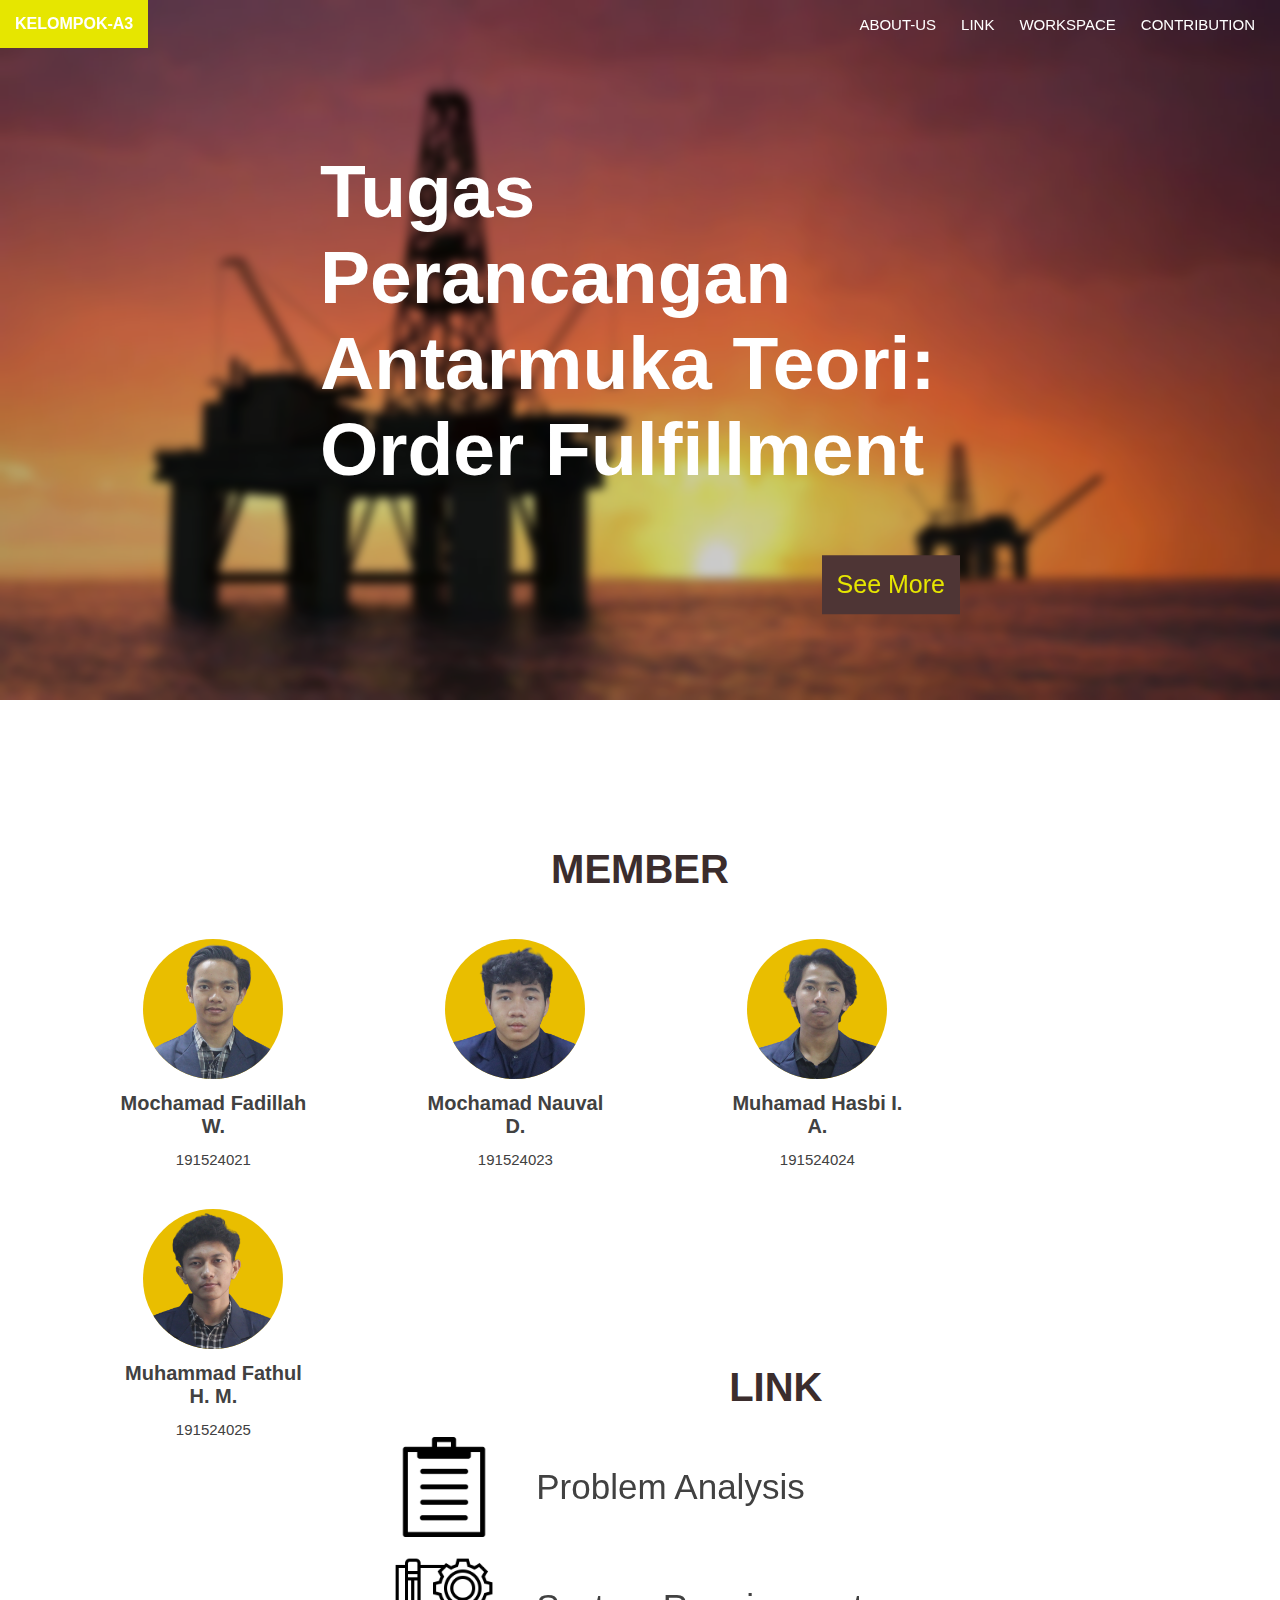
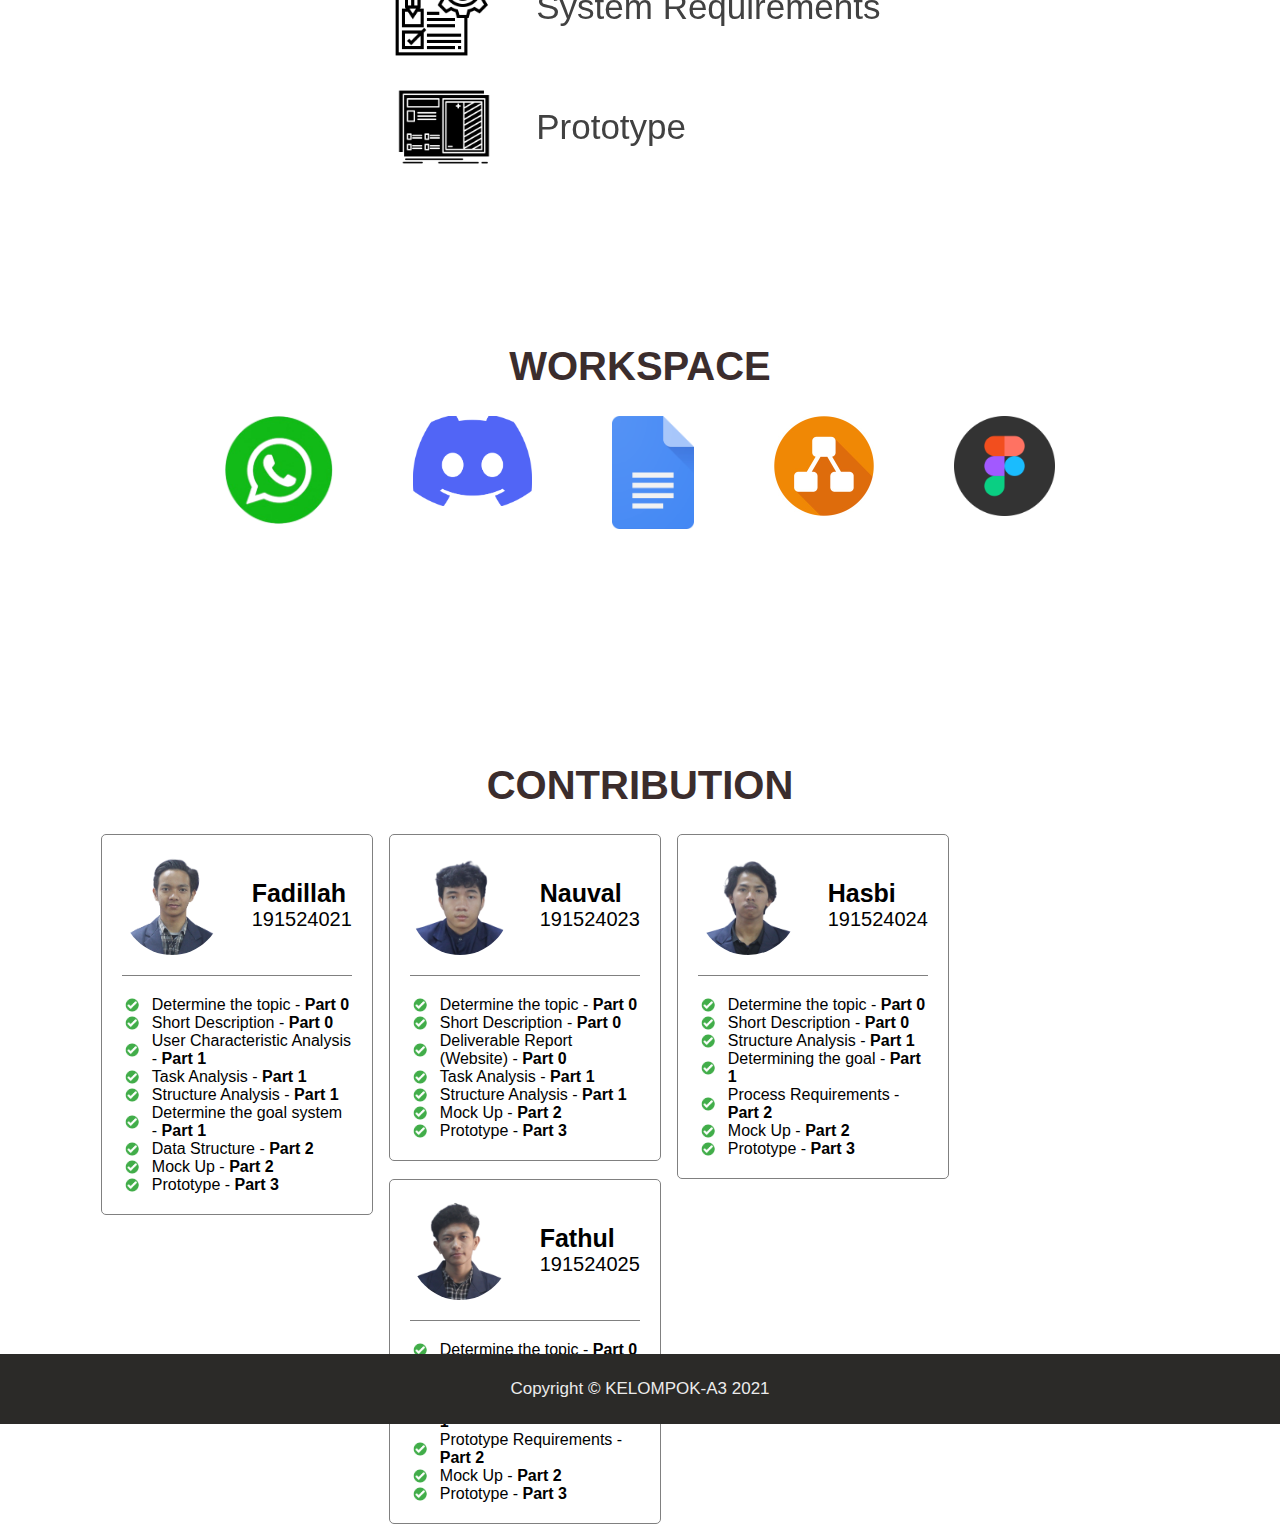
<file: index.html>
<!DOCTYPE html>
<html lang="en">
<head>
    <meta charset="UTF-8">
    <meta http-equiv="X-UA-Compatible" content="IE=edge">
    <meta name="viewport" content="width=device-width, initial-scale=1.0">
    <title>Order Fulfillment</title>
    <link rel="stylesheet" href="css/style.css">
    <script type="text/javascript" src="js/script.js"></script>
</head>
<body>

    <div id="header">
        <div class="mask-custom">
            <div class="header-title">
                <h2>Tugas Perancangan Antarmuka Teori: 
                    Order Fulfillment
                </h2>
                <a class="see-more" href="#member-wrapper" style="font-size: 25px; float: right;">See More</a>
            </div>
        </div>
    </div>
    <div id="navigation">
        <a href="#" class="title-page">KELOMPOK-A3</a>
        <ul>
            <li><a href="#member-wrapper">About-Us</a></li>
            <li><a href="#link-wrapper">Link</a></li>
            <li><a href="#workspace-wrapper">Workspace</a></li>
            <li><a href="#contribution-wrapper">Contribution</a></li>
        </ul>
    </div>
    <div id="content-wrapper">
            <div id="member-wrapper">
                <h1 class="content-title">MEMBER</h1>
                <div class="member-card">
                    <img src="img/puding-removebg.png" alt="">
                    <h1>Mochamad Fadillah W.</h1>
                    <h2>191524021</h2>
                </div>
                <div class="member-card">
                    <img src="img/nauval-removebg.png" alt="">
                    <h1>Mochamad Nauval D.</h1>
                    <h2>191524023</h2>
                </div>
                <div class="member-card">
                    <img src="img/hasbi-removebg.png" alt="">
                    <h1>Muhamad Hasbi I. A.</h1>
                    <h2>191524024</h2>
                </div>
                <div class="member-card">
                    <img src="img/pautul-removebg.png" alt="">
                    <h1>Muhammad Fathul H. M.</h1>
                    <h2>191524025</h2>
                </div>
            </div>
            <div id="link-wrapper">
                <h1 class="content-title">LINK</h1>
                <div class="link-card">
                    <img src="img/analysis-report-icon.png" alt="">
                    <a href="problem-analysis.html">Problem Analysis</a>
                </div>
                <div class="link-card">
                    <img src="img/system.png" alt="">
                    <a href="system-requirements.html">System Requirements</a>
                </div>
                <div class="link-card">
                    <img src="img/prototype.png" alt="">
                    <a href="prototype.html">Prototype</a>
                </div>
            </div>
            <div id="workspace-wrapper">
                <h1 class="content-title">WORKSPACE</h1>
                <div class="workspace-card">
                    <a href="https://web.whatsapp.com/"><img src="img/whatsapp-logo.png" style="width: 12%; height: 12%;" alt="Whatsapp Logo"></a>
                </div>
                <div class="workspace-card">
                    <a href="https://discord.com/"><img src="img/discord-logo.png" style="width: 13%; height: 13%;" alt=""></a>
                </div>
                <div class="workspace-card">
                    <a href="https://docs.google.com/"><img src="img/google-doc-logo.png" style="width: 9%; height: 9%;" alt=""></a>
                </div>
                <div class="workspace-card">
                    <a href="https://app.diagrams.net/"><img src="img/diagram-net.jpg" style="width: 11%; height: 11%;" alt=""></a>
                </div>
                <div class="workspace-card">
                    <a href="http://figma.com/"><img src="img/figma-logo.png" style="width: 11%; height: 11%;" alt=""></a>
                </div>

            </div>
            <div id="contribution-wrapper">
                <h1 class="content-title">CONTRIBUTION</h1>
                <div class="contribution-card">
                    <div class="contribution-card-profile">
                        <img src="img/puding-removebg.png" alt="">
                        <span>
                            <h4>Fadillah</h4>
                            <h5>191524021</h5>
                        </span>
                    </div>
                    <div class="contribution-card-task">
                        <li>Determine the topic - <b>Part 0</b></li>
                        <li>Short Description - <b>Part 0</b></li>
                        <li>User Characteristic Analysis - <b>Part 1</b></li>
                        <li>Task Analysis - <b>Part 1</b></li>
                        <li>Structure Analysis - <b>Part 1</b></li>
                        <li>Determine the goal system - <b>Part 1</b></li>
                        <li>Data Structure - <b>Part 2</b></li>
                        <li>Mock Up - <b>Part 2</b></li>
                        <li>Prototype - <b>Part 3</b></li>
                    </div>
                </div>
                <div class="contribution-card">
                    <div class="contribution-card-profile">
                        <img src="img/nauval-removebg.png" alt="">
                        <span>
                            <h4>Nauval</h4>
                            <h5>191524023</h5>
                        </span>
                    </div>
                    <div class="contribution-card-task">
                        <li>Determine the topic - <b>Part 0</b></li>
                        <li>Short Description - <b>Part 0</b></li>
                        <li>Deliverable Report (Website) - <b>Part 0</b></li>
                        <li>Task Analysis - <b>Part 1</b></li>
                        <li>Structure Analysis - <b>Part 1</b></li>
                        <li>Mock Up - <b>Part 2</b></li>
                        <li>Prototype - <b>Part 3</b></li>
                    </div>
                </div>
                <div class="contribution-card">
                    <div class="contribution-card-profile">
                        <img src="img/hasbi-removebg.png" alt="">
                        <span>
                            <h4>Hasbi</h4>
                            <h5>191524024</h5>
                        </span>
                    </div>
                    <div class="contribution-card-task">
                        <li>Determine the topic - <b>Part 0</b></li>
                        <li>Short Description - <b>Part 0</b></li>
                        <li>Structure Analysis - <b>Part 1</b></li>
                        <li>Determining the goal - <b>Part 1</b></li>
                        <li>Process Requirements - <b>Part 2</b></li>
                        <li>Mock Up - <b>Part 2</b></li>
                        <li>Prototype - <b>Part 3</b></li>
                    </div>
                </div>
                <div class="contribution-card">
                    <div class="contribution-card-profile">
                        <img src="img/pautul-removebg.png" alt="">
                        <span>
                            <h4>Fathul</h4>
                            <h5>191524025</h5>
                        </span>
                    </div>
                    <div class="contribution-card-task">
                        <li>Determine the topic - <b>Part 0</b></li>
                        <li>Short Description - <b>Part 0</b></li>
                        <li>Task Analysis - <b>Part 1</b></li>
                        <li>Determining the goal - <b>Part 1</b></li>
                        <li>Prototype Requirements - <b>Part 2</b></li>
                        <li>Mock Up - <b>Part 2</b></li>
                        <li>Prototype - <b>Part 3</b></li>
                    </div>
                </div>

            </div>
    </div>
    <div id="footer-wrapper">
        <span class="footer-text">Copyright © KELOMPOK-A3 2021</span>
    </div>
</body>
</html>
</file>
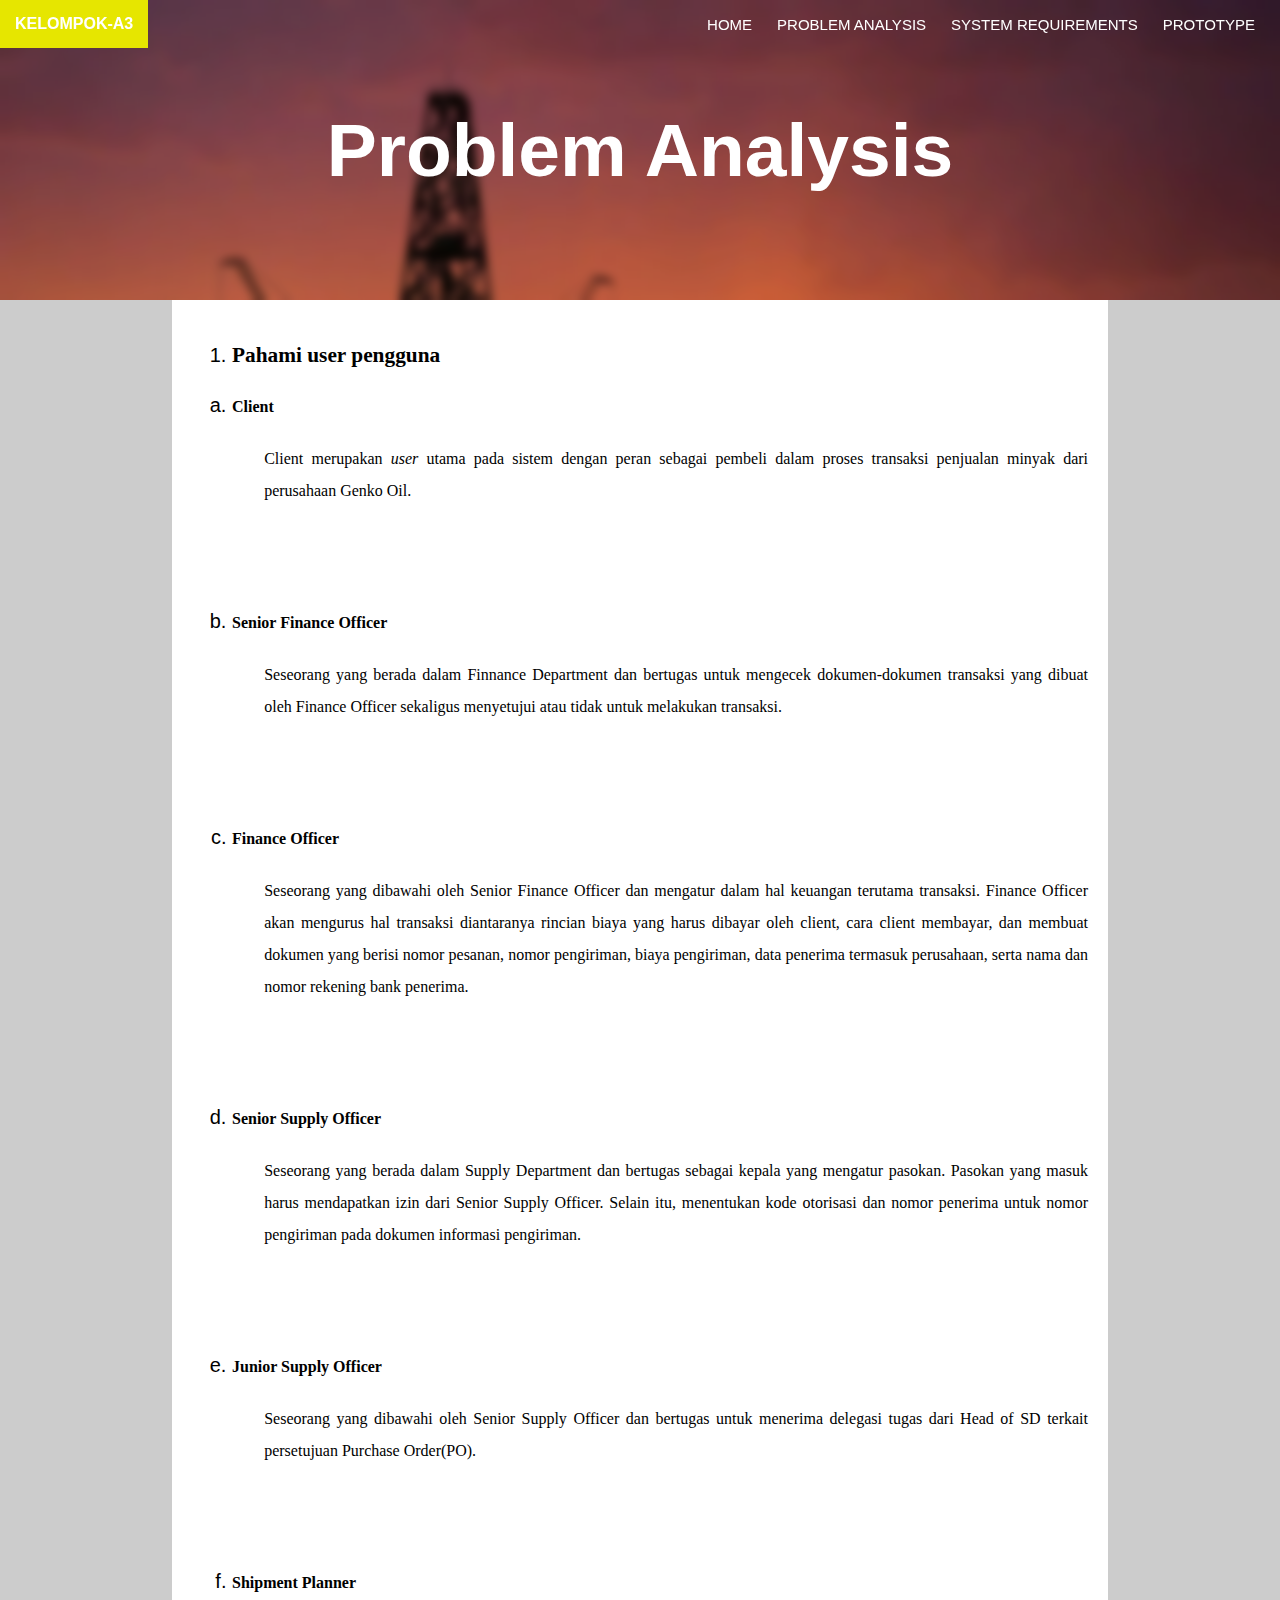
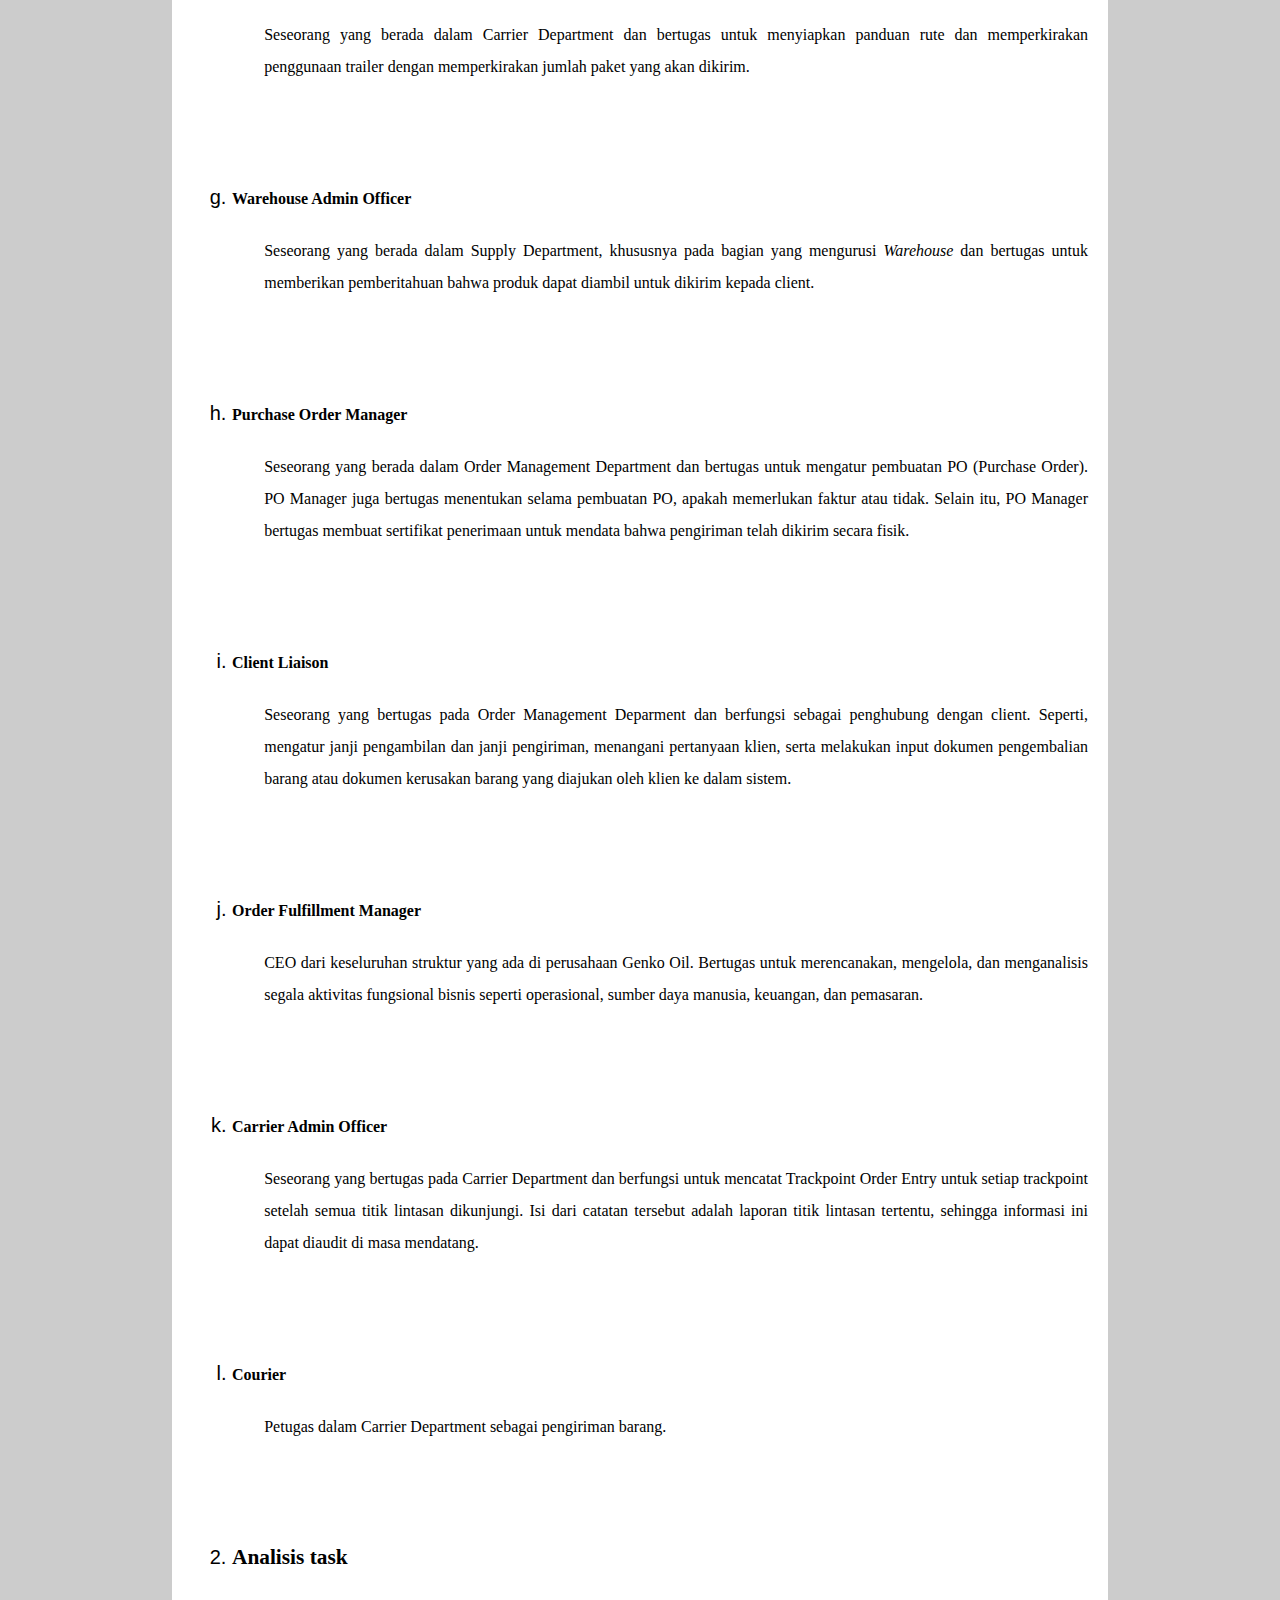
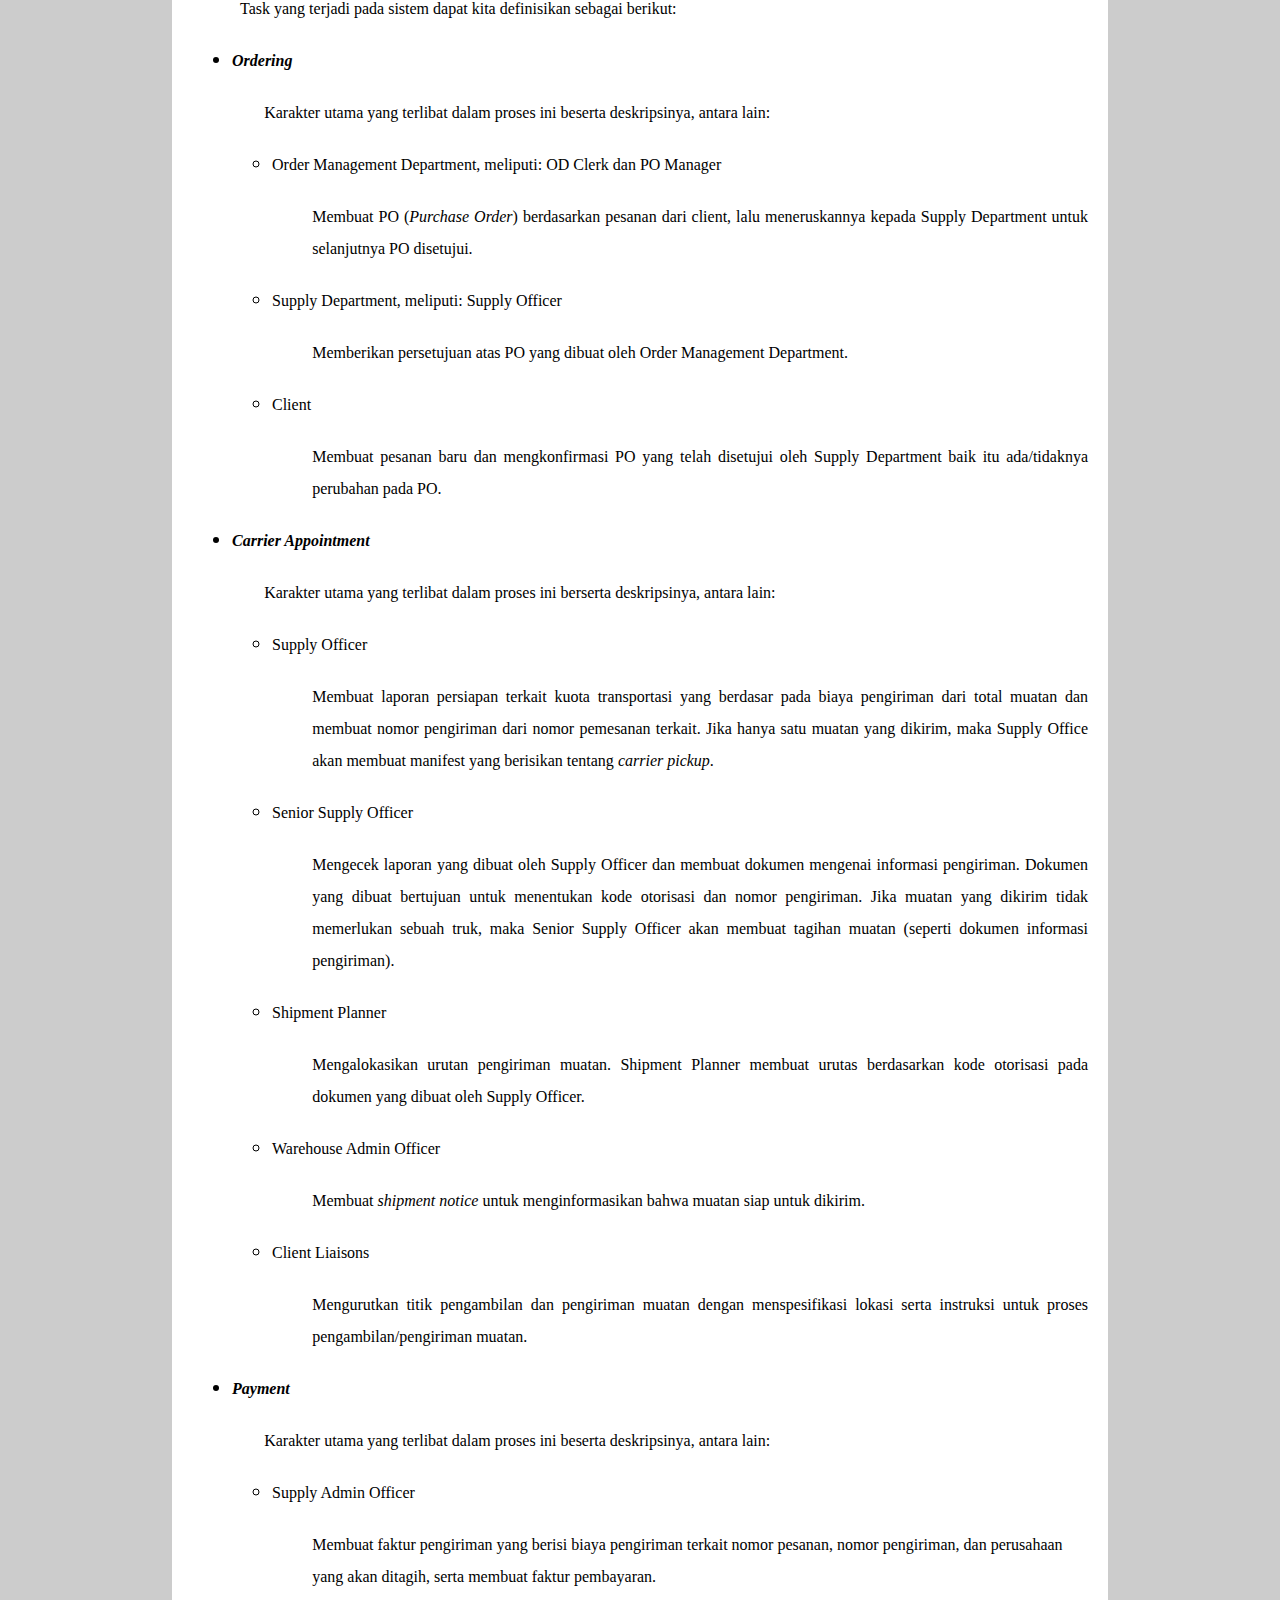
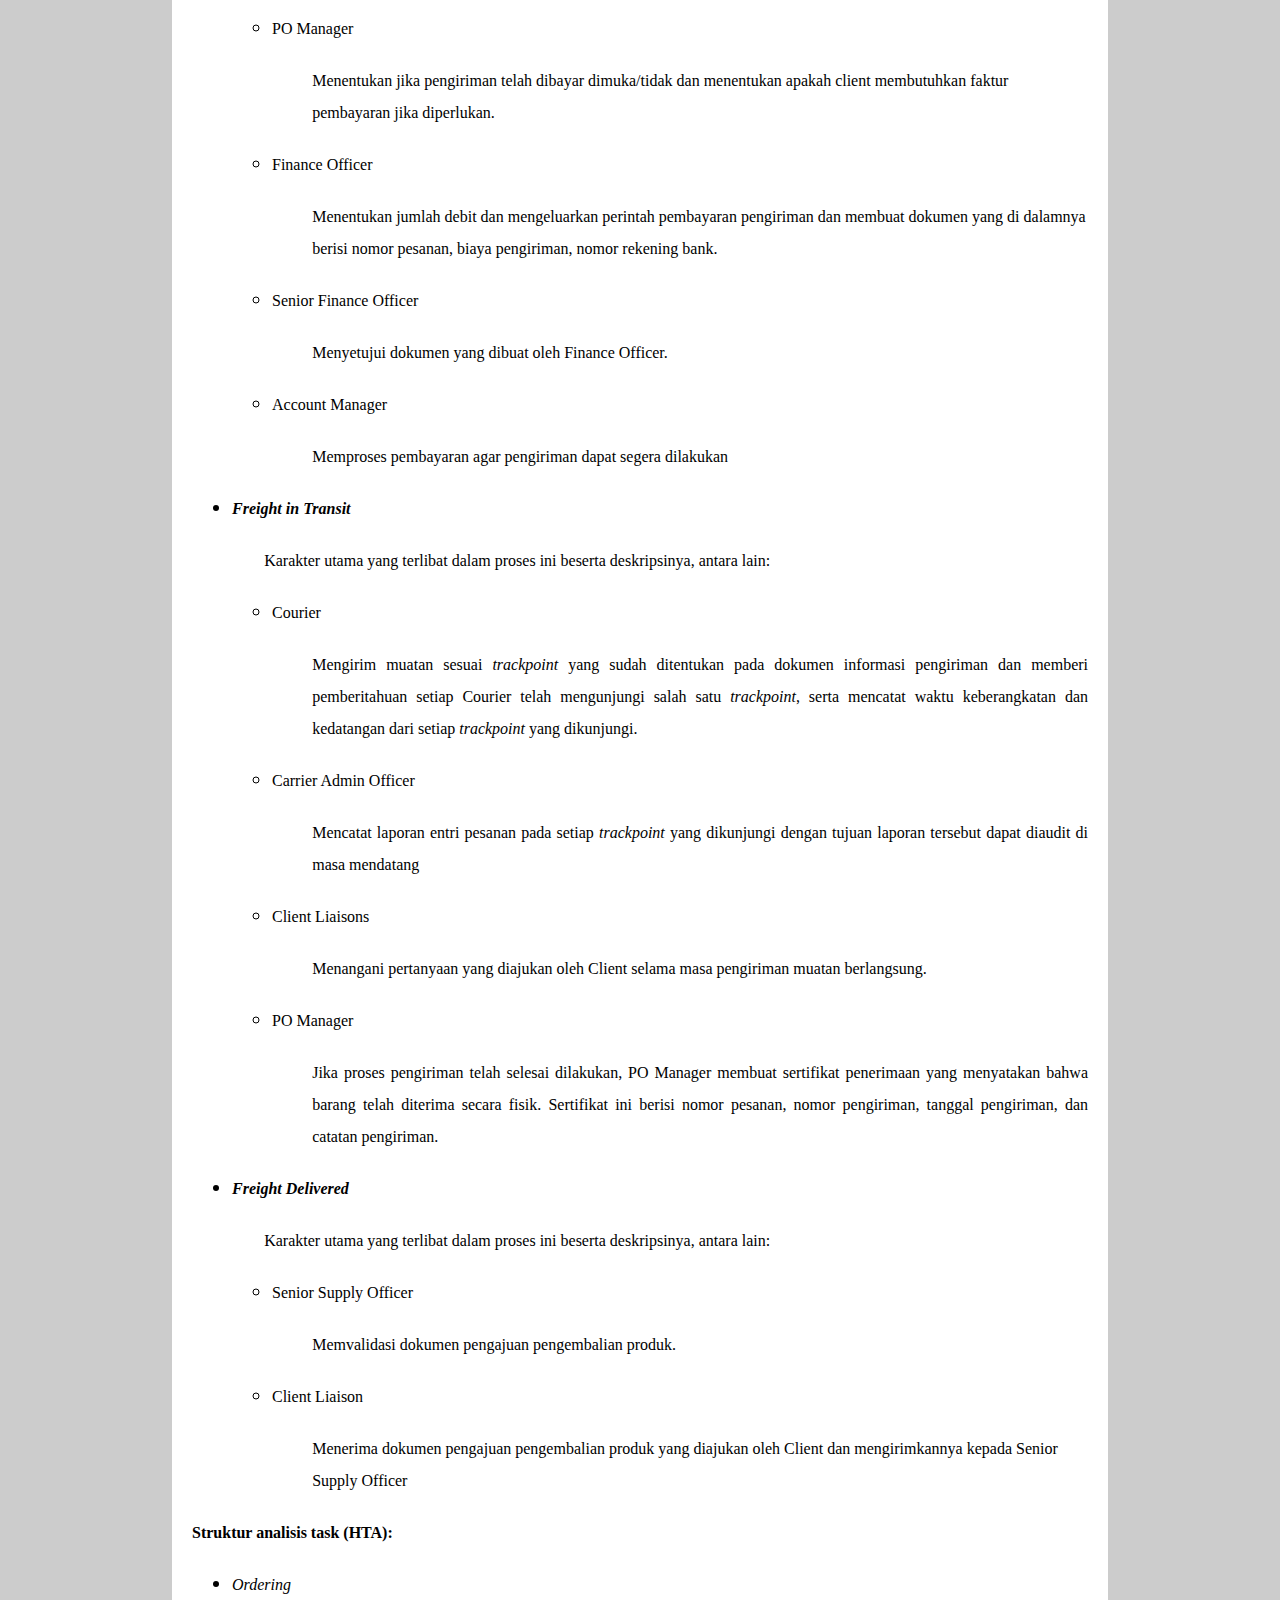
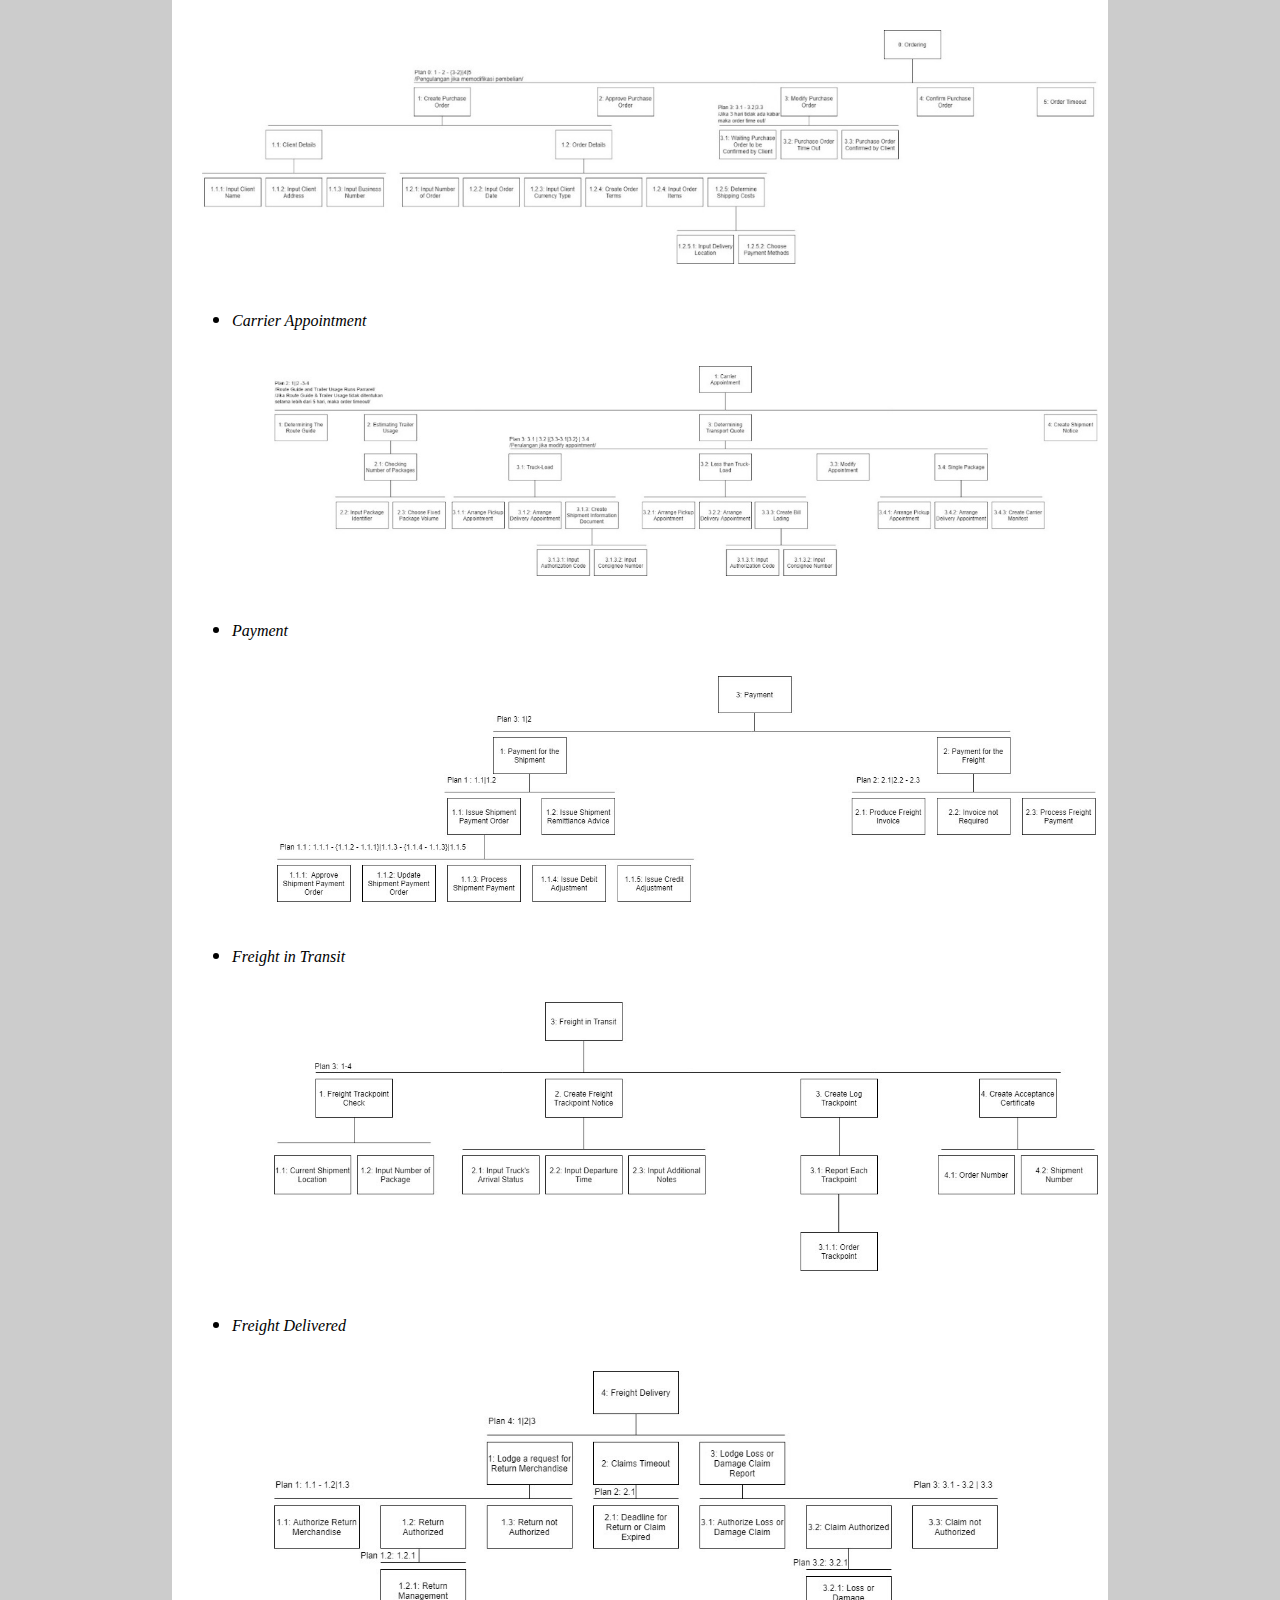
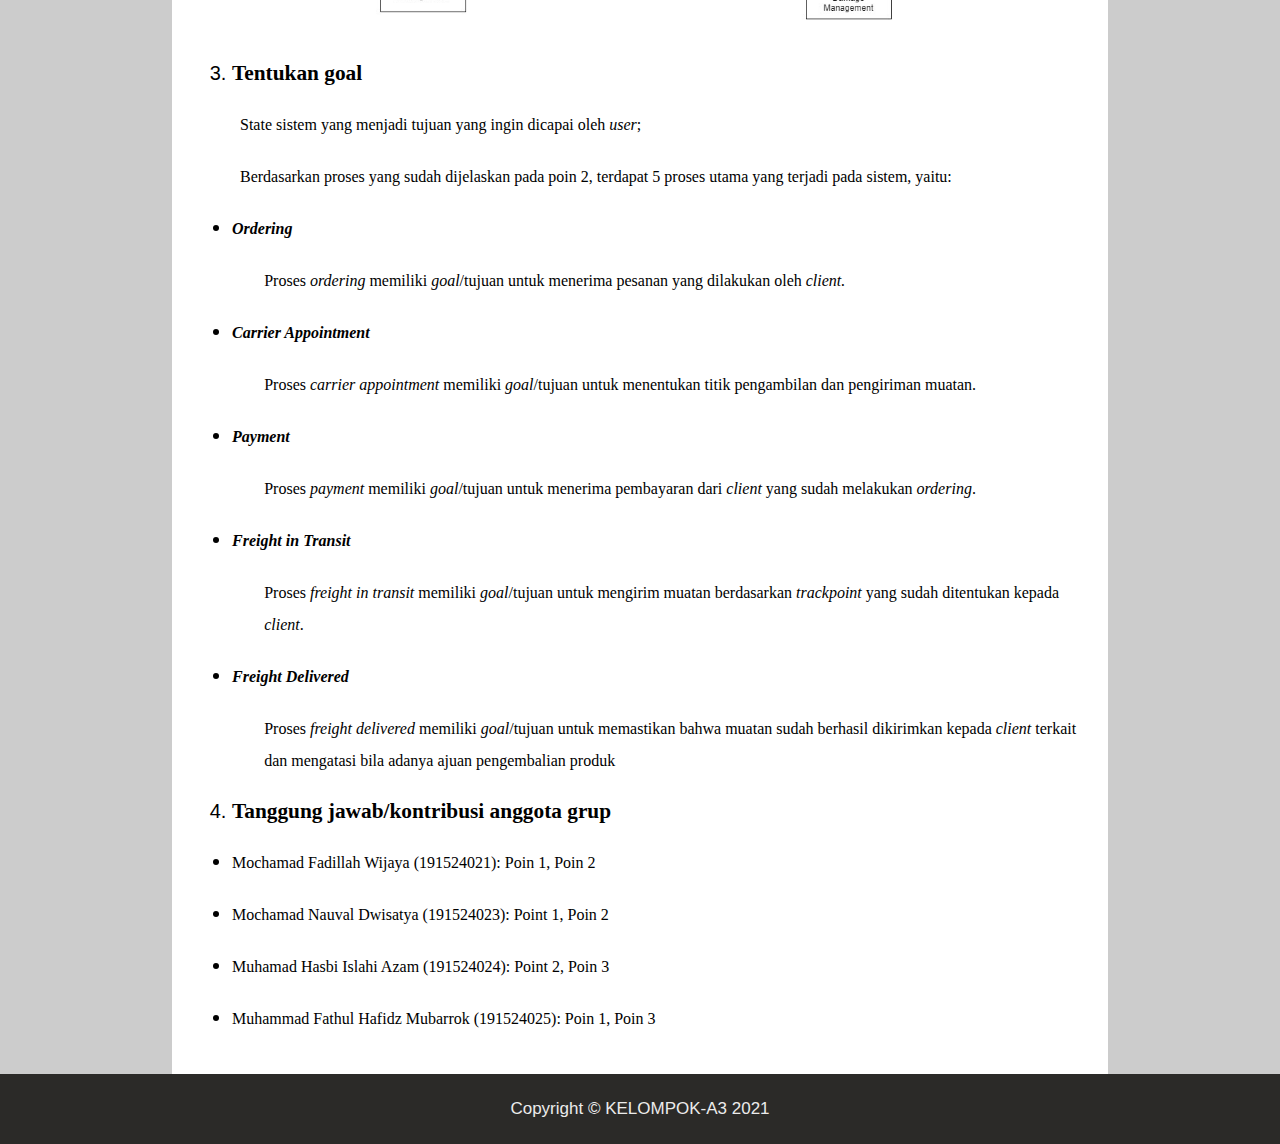
<file: problem-analysis.html>
<!DOCTYPE html>
<html lang="en">
<head>
    <meta charset="UTF-8">
    <meta http-equiv="X-UA-Compatible" content="IE=edge">
    <meta name="viewport" content="width=device-width, initial-scale=1.0">
    <title>Problem Analysis</title>
    <link rel="stylesheet" href="css/lh-style.css">
    <script type="text/javascript" src="js/script.js"></script>
</head>
<body>

    <div id="header">
        <div class="mask-custom">
            <div class="header-title">
                <h2> 
                    Problem Analysis
                </h2>
            </div>
        </div>
    </div>
    <div id="navigation">
        <a href="#" class="title-page">KELOMPOK-A3</a>
        <ul>
            <li><a href="index.html">Home</a></li>
            <li><a href="problem-analysis.html">Problem Analysis</a></li>
            <li><a href="system-requirements.html">System Requirements</a></li>
            <li><a href="prototype.html">Prototype</a></li>
        </ul>
    </div>
    <div id="content-wrapper">
        <div class="content">
            <!-- CONTENT HERE -->
            <ol><li><p style="margin-bottom: 0.28cm; line-height: 150%"><font face="Times New Roman, serif"><font size="4" style="font-size: 16pt"><b>Pahami
                user pengguna</b></font></font></p>
            </ol>
            <ol type="a">
                <li><p align="justify" style="margin-bottom: 0.28cm; line-height: 150%">
                <font face="Times New Roman, serif"><font size="3" style="font-size: 12pt"><b>Client</b></font></font></p>
            </ol>
            <p align="justify" style="margin-left: 1.91cm; margin-bottom: 0.28cm; line-height: 150%">
            <font face="Times New Roman, serif"><font size="3" style="font-size: 12pt">Client
            merupakan <i>user </i>utama pada sistem dengan peran sebagai pembeli
            dalam proses transaksi penjualan minyak dari perusahaan Genko Oil.</font></font></p>
            <p align="justify" style="margin-left: 1.91cm; margin-bottom: 0.28cm; line-height: 150%">
            <br/>
            <br/>
            
            </p>
            <ol type="a" start="2">
                <li><p align="justify" style="margin-bottom: 0.28cm; line-height: 150%">
                <font face="Times New Roman, serif"><font size="3" style="font-size: 12pt"><b>Senior
                Finance Officer</b></font></font></p>
            </ol>
            <p align="justify" style="margin-left: 1.91cm; margin-bottom: 0.28cm; line-height: 150%">
            <font face="Times New Roman, serif"><font size="3" style="font-size: 12pt">Seseorang
            yang berada dalam Finnance Department dan bertugas untuk mengecek
            dokumen-dokumen transaksi yang dibuat oleh Finance Officer sekaligus
            menyetujui atau tidak untuk melakukan transaksi.</font></font></p>
            <p align="justify" style="margin-left: 1.91cm; margin-bottom: 0.28cm; line-height: 150%">
            <br/>
            <br/>
            
            </p>
            <ol type="a" start="3">
                <li><p align="justify" style="margin-bottom: 0.28cm; line-height: 150%">
                <font face="Times New Roman, serif"><font size="3" style="font-size: 12pt"><b>Finance
                Officer</b></font></font></p>
            </ol>
            <p align="justify" style="margin-left: 1.91cm; margin-bottom: 0.28cm; line-height: 150%">
            <font face="Times New Roman, serif"><font size="3" style="font-size: 12pt">Seseorang
            yang dibawahi oleh Senior Finance Officer dan mengatur dalam hal
            keuangan terutama transaksi. Finance Officer akan mengurus hal
            transaksi diantaranya rincian biaya yang harus dibayar oleh client,
            cara client membayar, dan membuat dokumen yang berisi nomor pesanan,
            nomor pengiriman, biaya pengiriman, data penerima termasuk
            perusahaan, serta nama dan nomor rekening bank penerima.</font></font></p>
            <p align="justify" style="margin-left: 1.91cm; margin-bottom: 0.28cm; line-height: 150%">
            <br/>
            <br/>
            
            </p>
            <ol type="a" start="4">
                <li><p align="justify" style="margin-bottom: 0.28cm; line-height: 150%">
                <font face="Times New Roman, serif"><font size="3" style="font-size: 12pt"><b>Senior
                Supply Officer</b></font></font></p>
            </ol>
            <p align="justify" style="margin-left: 1.91cm; margin-bottom: 0.28cm; line-height: 150%">
            <font face="Times New Roman, serif"><font size="3" style="font-size: 12pt">Seseorang
            yang berada dalam Supply Department dan bertugas sebagai kepala yang
            mengatur pasokan. Pasokan yang masuk harus mendapatkan izin dari
            Senior Supply Officer. Selain itu, menentukan kode otorisasi dan
            nomor penerima untuk nomor pengiriman pada dokumen informasi
            pengiriman.</font></font></p>
            <p align="justify" style="margin-left: 1.91cm; margin-bottom: 0.28cm; line-height: 150%">
            <br/>
            <br/>
            
            </p>
            <ol type="a" start="5">
                <li><p align="justify" style="margin-bottom: 0.28cm; line-height: 150%">
                <font face="Times New Roman, serif"><font size="3" style="font-size: 12pt"><b>Junior
                Supply Officer</b></font></font></p>
            </ol>
            <p align="justify" style="margin-left: 1.91cm; margin-bottom: 0.28cm; line-height: 150%">
            <font face="Times New Roman, serif"><font size="3" style="font-size: 12pt">Seseorang
            yang dibawahi oleh Senior Supply Officer dan bertugas untuk menerima
            delegasi tugas dari Head of  SD terkait persetujuan Purchase
            Order(PO).</font></font></p>
            <p align="justify" style="margin-left: 1.91cm; margin-bottom: 0.28cm; line-height: 150%">
            <br/>
            <br/>
            
            </p>
            <ol type="a" start="6">
                <li><p align="justify" style="margin-bottom: 0.28cm; line-height: 150%">
                <font face="Times New Roman, serif"><font size="3" style="font-size: 12pt"><b>Shipment
                Planner</b></font></font></p>
            </ol>
            <p align="justify" style="margin-left: 1.91cm; margin-bottom: 0.28cm; line-height: 150%">
            <font face="Times New Roman, serif"><font size="3" style="font-size: 12pt">Seseorang
            yang berada dalam Carrier Department dan bertugas untuk menyiapkan
            panduan rute dan memperkirakan penggunaan trailer dengan
            memperkirakan jumlah paket yang akan dikirim.</font></font></p>
            <p align="justify" style="margin-left: 1.91cm; margin-bottom: 0.28cm; line-height: 150%">
            <br/>
            <br/>
            
            </p>
            <ol type="a" start="7">
                <li><p align="justify" style="margin-bottom: 0.28cm; line-height: 150%">
                <font face="Times New Roman, serif"><font size="3" style="font-size: 12pt"><b>Warehouse
                Admin Officer</b></font></font></p>
            </ol>
            <p align="justify" style="margin-left: 1.91cm; margin-bottom: 0.28cm; line-height: 150%">
            <font face="Times New Roman, serif"><font size="3" style="font-size: 12pt">Seseorang
            yang berada dalam Supply Department, khususnya pada bagian yang
            mengurusi <i>Warehouse </i>dan bertugas untuk memberikan
            pemberitahuan bahwa produk dapat diambil untuk dikirim kepada client.</font></font></p>
            <p align="justify" style="margin-left: 1.91cm; margin-bottom: 0.28cm; line-height: 150%">
            <br/>
            <br/>
            
            </p>
            <ol type="a" start="8">
                <li><p align="justify" style="margin-bottom: 0.28cm; line-height: 150%">
                <font face="Times New Roman, serif"><font size="3" style="font-size: 12pt"><b>Purchase
                Order Manager</b></font></font></p>
            </ol>
            <p align="justify" style="margin-left: 1.91cm; margin-bottom: 0.28cm; line-height: 150%">
            <font face="Times New Roman, serif"><font size="3" style="font-size: 12pt">Seseorang
            yang berada dalam Order Management Department dan bertugas untuk
            mengatur pembuatan PO (Purchase Order). PO Manager juga bertugas
            menentukan selama pembuatan PO, apakah memerlukan faktur atau tidak.
            Selain itu, PO Manager bertugas membuat sertifikat penerimaan untuk
            mendata bahwa pengiriman telah dikirim secara fisik. </font></font>
            </p>
            <p align="justify" style="margin-left: 1.91cm; margin-bottom: 0.28cm; line-height: 150%">
            <br/>
            <br/>
            
            </p>
            <ol type="a" start="9">
                <li><p align="justify" style="margin-bottom: 0.28cm; line-height: 150%">
                <font face="Times New Roman, serif"><font size="3" style="font-size: 12pt"><b>Client
                Liaison</b></font></font></p>
            </ol>
            <p align="justify" style="margin-left: 1.91cm; margin-bottom: 0.28cm; line-height: 150%">
            <font face="Times New Roman, serif"><font size="3" style="font-size: 12pt">Seseorang
            yang bertugas pada Order Management Deparment dan berfungsi sebagai
            penghubung dengan client. Seperti, mengatur janji pengambilan dan
            janji pengiriman, menangani pertanyaan klien, serta melakukan input
            dokumen pengembalian barang atau dokumen kerusakan barang yang
            diajukan oleh klien ke dalam sistem.</font></font></p>
            <p align="justify" style="margin-left: 1.91cm; margin-bottom: 0.28cm; line-height: 150%">
            <br/>
            <br/>
            
            </p>
            <ol type="a" start="10">
                <li><p align="justify" style="margin-bottom: 0.28cm; line-height: 150%">
                <font face="Times New Roman, serif"><font size="3" style="font-size: 12pt"><b>Order
                Fulfillment Manager</b></font></font></p>
            </ol>
            <p align="justify" style="margin-left: 1.91cm; margin-bottom: 0.28cm; line-height: 150%">
            <font face="Times New Roman, serif"><font size="3" style="font-size: 12pt">CEO
            dari keseluruhan struktur yang ada di perusahaan Genko Oil. Bertugas
            untuk merencanakan, mengelola, dan menganalisis segala aktivitas
            fungsional bisnis seperti operasional, sumber daya manusia, keuangan,
            dan pemasaran.</font></font></p>
            <p align="justify" style="margin-left: 1.91cm; margin-bottom: 0.28cm; line-height: 150%">
            <br/>
            <br/>
            
            </p>
            <ol type="a" start="11">
                <li><p align="justify" style="margin-bottom: 0.28cm; line-height: 150%">
                <font face="Times New Roman, serif"><font size="3" style="font-size: 12pt"><b>Carrier
                Admin Officer</b></font></font></p>
            </ol>
            <p align="justify" style="margin-left: 1.91cm; margin-bottom: 0.28cm; line-height: 150%">
            <font face="Times New Roman, serif"><font size="3" style="font-size: 12pt">Seseorang
            yang bertugas pada Carrier Department dan berfungsi untuk mencatat
            Trackpoint Order Entry untuk setiap trackpoint setelah semua titik
            lintasan dikunjungi. Isi dari catatan tersebut adalah laporan titik
            lintasan tertentu, sehingga informasi ini dapat diaudit di masa
            mendatang. </font></font>
            </p>
            <p align="justify" style="margin-left: 1.91cm; margin-bottom: 0.28cm; line-height: 150%">
            <br/>
            <br/>
            
            </p>
            <ol type="a" start="12">
                <li><p align="justify" style="margin-bottom: 0.28cm; line-height: 150%">
                <font face="Times New Roman, serif"><font size="3" style="font-size: 12pt"><b>Courier</b></font></font></p>
            </ol>
            <p align="justify" style="margin-left: 1.91cm; margin-bottom: 0.28cm; line-height: 150%">
            <font face="Times New Roman, serif"><font size="3" style="font-size: 12pt">Petugas
            dalam Carrier Department sebagai pengiriman barang.</font></font></p>
            <p style="margin-left: 1.91cm; margin-bottom: 0.28cm; line-height: 150%">
            <br/>
            <br/>
            
            </p>
            <ol start="2">
                <li><p style="margin-bottom: 0.28cm; line-height: 150%"><font face="Times New Roman, serif"><font size="4" style="font-size: 16pt"><b>Analisis
                task</b></font></font></p>
            </ol>
            <p style="margin-left: 1.27cm; margin-bottom: 0.28cm; line-height: 150%">
            <font face="Times New Roman, serif"><font size="3" style="font-size: 12pt">Task
            yang terjadi pada sistem dapat kita definisikan sebagai berikut:</font></font></p>
            <ul>
                <li><p style="margin-bottom: 0.28cm; line-height: 150%"><font face="Times New Roman, serif"><font size="3" style="font-size: 12pt"><b><i>Ordering</i></b></font></font></p>
            </ul>
            <p align="justify" style="margin-left: 1.91cm; margin-bottom: 0.28cm; line-height: 150%">
            <font face="Times New Roman, serif"><font size="3" style="font-size: 12pt"><font color="#000000">Karakter
            utama yang terlibat dalam proses ini beserta deskripsinya, antara
            lain:</font></font></font></p>
            <ul>
                <ul>
                    <li><p align="justify" style="margin-bottom: 0.28cm; line-height: 150%">
                    <font face="Times New Roman, serif"><font size="3" style="font-size: 12pt"><font color="#000000">Order
                    Management Department, meliputi: OD Clerk dan PO Manager</font></font></font></p>
                </ul>
            </ul>
            <p align="justify" style="margin-left: 3.18cm; margin-bottom: 0.28cm; line-height: 150%">
            <font face="Times New Roman, serif"><font size="3" style="font-size: 12pt">Membuat
            PO (<i>Purchase Order</i>) berdasarkan pesanan dari client, lalu
            meneruskannya kepada Supply Department untuk selanjutnya PO
            disetujui.</font></font></p>
            <ul>
                <ul>
                    <li><p align="justify" style="margin-bottom: 0.28cm; line-height: 150%">
                    <font face="Times New Roman, serif"><font size="3" style="font-size: 12pt"><font color="#000000">Supply
                    Department, meliputi: Supply Officer</font></font></font></p>
                </ul>
            </ul>
            <p align="justify" style="margin-left: 3.18cm; margin-bottom: 0.28cm; line-height: 150%">
            <font face="Times New Roman, serif"><font size="3" style="font-size: 12pt"><font color="#000000">Memberikan
            persetujuan atas PO yang dibuat oleh Order Management Department.</font></font></font></p>
            <ul>
                <ul>
                    <li><p align="justify" style="margin-bottom: 0.28cm; line-height: 150%">
                    <font face="Times New Roman, serif"><font size="3" style="font-size: 12pt"><font color="#000000">Client</font></font></font></p>
                </ul>
            </ul>
            <p align="justify" style="margin-left: 3.18cm; margin-bottom: 0.28cm; line-height: 150%">
            <font face="Times New Roman, serif"><font size="3" style="font-size: 12pt"><font color="#000000">Membuat
            pesanan baru dan mengkonfirmasi PO yang telah disetujui oleh Supply
            Department baik itu ada/tidaknya perubahan pada PO.</font></font></font></p>
            <ul>
                <li><p align="justify" style="margin-bottom: 0.28cm; line-height: 150%">
                <font face="Times New Roman, serif"><font size="3" style="font-size: 12pt"><b><i>Carrier
                Appointment</i></b></font></font></p>
            </ul>
            <p align="justify" style="margin-left: 1.91cm; margin-bottom: 0.28cm; line-height: 150%">
            <font face="Times New Roman, serif"><font size="3" style="font-size: 12pt">Karakter
            utama yang terlibat dalam proses ini berserta deskripsinya, antara
            lain:</font></font></p>
            <ul>
                <ul>
                    <li><p align="justify" style="margin-bottom: 0.28cm; line-height: 150%">
                    <font face="Times New Roman, serif"><font size="3" style="font-size: 12pt">Supply
                    Officer</font></font></p>
                </ul>
            </ul>
            <p align="justify" style="margin-left: 3.18cm; margin-bottom: 0.28cm; line-height: 150%">
            <font face="Times New Roman, serif"><font size="3" style="font-size: 12pt">Membuat
            laporan persiapan terkait kuota transportasi yang berdasar pada biaya
            pengiriman dari total muatan dan membuat nomor pengiriman dari nomor
            pemesanan terkait. Jika hanya satu muatan yang dikirim, maka Supply
            Office akan membuat manifest yang berisikan tentang <i>carrier
            pickup</i>.</font></font></p>
            <ul>
                <ul>
                    <li><p align="justify" style="margin-bottom: 0.28cm; line-height: 150%">
                    <font face="Times New Roman, serif"><font size="3" style="font-size: 12pt">Senior
                    Supply Officer</font></font></p>
                </ul>
            </ul>
            <p align="justify" style="margin-left: 3.18cm; margin-bottom: 0.28cm; line-height: 150%">
            <font face="Times New Roman, serif"><font size="3" style="font-size: 12pt">Mengecek
            laporan yang dibuat oleh Supply Officer dan membuat dokumen mengenai
            informasi pengiriman. Dokumen yang dibuat bertujuan untuk menentukan
            kode otorisasi dan nomor pengiriman. Jika muatan yang dikirim tidak
            memerlukan sebuah truk, maka Senior Supply Officer akan membuat
            tagihan muatan (seperti dokumen informasi pengiriman).</font></font></p>
            <ul>
                <ul>
                    <li><p style="margin-bottom: 0.28cm; line-height: 150%"><font face="Times New Roman, serif"><font size="3" style="font-size: 12pt">Shipment
                    Planner</font></font></p>
                </ul>
            </ul>
            <p align="justify" style="margin-left: 3.18cm; margin-bottom: 0.28cm; line-height: 150%">
            <font face="Times New Roman, serif"><font size="3" style="font-size: 12pt">Mengalokasikan
            urutan pengiriman muatan. Shipment Planner membuat urutas berdasarkan
            kode otorisasi pada dokumen yang dibuat oleh Supply Officer.</font></font></p>
            <ul>
                <ul>
                    <li><p align="justify" style="margin-bottom: 0.28cm; line-height: 150%">
                    <font face="Times New Roman, serif"><font size="3" style="font-size: 12pt">Warehouse
                    Admin Officer</font></font></p>
                </ul>
            </ul>
            <p align="justify" style="margin-left: 3.18cm; margin-bottom: 0.28cm; line-height: 150%">
            <font face="Times New Roman, serif"><font size="3" style="font-size: 12pt">Membuat
            <i>shipment notice</i> untuk menginformasikan bahwa muatan siap untuk
            dikirim.</font></font></p>
            <ul>
                <ul>
                    <li><p align="justify" style="margin-bottom: 0.28cm; line-height: 150%">
                    <font face="Times New Roman, serif"><font size="3" style="font-size: 12pt">Client
                    Liaisons</font></font></p>
                </ul>
            </ul>
            <p align="justify" style="margin-left: 3.18cm; margin-bottom: 0.28cm; line-height: 150%">
            <font face="Times New Roman, serif"><font size="3" style="font-size: 12pt">Mengurutkan
            titik pengambilan dan pengiriman muatan dengan menspesifikasi lokasi
            serta instruksi untuk proses pengambilan/pengiriman muatan.</font></font></p>
            <ul>
                <li><p style="margin-bottom: 0.28cm; line-height: 150%"><font face="Times New Roman, serif"><font size="3" style="font-size: 12pt"><b><i>Payment</i></b></font></font></p>
            </ul>
            <p style="margin-left: 1.91cm; margin-bottom: 0.28cm; line-height: 150%">
            <font face="Times New Roman, serif"><font size="3" style="font-size: 12pt">Karakter
            utama yang terlibat dalam proses ini beserta deskripsinya, antara
            lain:</font></font></p>
            <ul>
                <ul>
                    <li><p style="margin-bottom: 0.28cm; line-height: 150%"><font face="Times New Roman, serif"><font size="3" style="font-size: 12pt">Supply
                    Admin Officer</font></font></p>
                </ul>
            </ul>
            <p style="margin-left: 3.18cm; margin-bottom: 0.28cm; line-height: 150%">
            <font face="Times New Roman, serif"><font size="3" style="font-size: 12pt">Membuat
            faktur pengiriman yang berisi biaya pengiriman terkait nomor pesanan,
            nomor pengiriman, dan perusahaan yang akan ditagih, serta membuat
            faktur pembayaran.</font></font></p>
            <ul>
                <ul>
                    <li><p style="margin-bottom: 0.28cm; line-height: 150%"><font face="Times New Roman, serif"><font size="3" style="font-size: 12pt">PO
                    Manager</font></font></p>
                </ul>
            </ul>
            <p style="margin-left: 3.18cm; margin-bottom: 0.28cm; line-height: 150%">
            <font face="Times New Roman, serif"><font size="3" style="font-size: 12pt">Menentukan
            jika pengiriman telah dibayar dimuka/tidak dan menentukan apakah
            client membutuhkan faktur pembayaran jika diperlukan.</font></font></p>
            <ul>
                <ul>
                    <li><p style="margin-bottom: 0.28cm; line-height: 150%"><font face="Times New Roman, serif"><font size="3" style="font-size: 12pt">Finance
                    Officer</font></font></p>
                </ul>
            </ul>
            <p style="margin-left: 3.18cm; margin-bottom: 0.28cm; line-height: 150%">
            <font face="Times New Roman, serif"><font size="3" style="font-size: 12pt">Menentukan
            jumlah debit dan mengeluarkan perintah pembayaran pengiriman dan
            membuat dokumen yang di dalamnya berisi nomor pesanan, biaya
            pengiriman, nomor rekening bank.</font></font></p>
            <ul>
                <ul>
                    <li><p style="margin-bottom: 0.28cm; line-height: 150%"><font face="Times New Roman, serif"><font size="3" style="font-size: 12pt">Senior
                    Finance Officer</font></font></p>
                </ul>
            </ul>
            <p style="margin-left: 3.18cm; margin-bottom: 0.28cm; line-height: 150%">
            <font face="Times New Roman, serif"><font size="3" style="font-size: 12pt">Menyetujui
            dokumen yang dibuat oleh Finance Officer.</font></font></p>
            <ul>
                <ul>
                    <li><p style="margin-bottom: 0.28cm; line-height: 150%"><font face="Times New Roman, serif"><font size="3" style="font-size: 12pt">Account
                    Manager</font></font></p>
                </ul>
            </ul>
            <p style="margin-left: 3.18cm; margin-bottom: 0.28cm; line-height: 150%">
            <font face="Times New Roman, serif"><font size="3" style="font-size: 12pt">Memproses
            pembayaran agar pengiriman dapat segera dilakukan</font></font></p>
            <ul>
                <li><p style="margin-bottom: 0.28cm; line-height: 150%"><font face="Times New Roman, serif"><font size="3" style="font-size: 12pt"><b><i>Freight
                in Transit</i></b></font></font></p>
            </ul>
            <p align="justify" style="margin-left: 1.91cm; margin-bottom: 0.28cm; line-height: 150%">
            <font face="Times New Roman, serif"><font size="3" style="font-size: 12pt">Karakter
            utama yang terlibat dalam proses ini beserta deskripsinya, antara
            lain:</font></font></p>
            <ul>
                <ul>
                    <li><p align="justify" style="margin-bottom: 0.28cm; line-height: 150%">
                    <font face="Times New Roman, serif"><font size="3" style="font-size: 12pt">Courier</font></font></p>
                </ul>
            </ul>
            <p align="justify" style="margin-left: 3.18cm; margin-bottom: 0.28cm; line-height: 150%">
            <font face="Times New Roman, serif"><font size="3" style="font-size: 12pt">Mengirim
            muatan sesuai <i>trackpoint </i>yang sudah ditentukan pada dokumen
            informasi pengiriman dan memberi pemberitahuan setiap Courier telah
            mengunjungi salah satu <i>trackpoint</i>, serta mencatat waktu
            keberangkatan dan kedatangan dari setiap <i>trackpoint</i> yang
            dikunjungi.</font></font></p>
            <ul>
                <ul>
                    <li><p align="justify" style="margin-bottom: 0.28cm; line-height: 150%">
                    <font face="Times New Roman, serif"><font size="3" style="font-size: 12pt">Carrier
                    Admin Officer</font></font></p>
                </ul>
            </ul>
            <p align="justify" style="margin-left: 3.18cm; margin-bottom: 0.28cm; line-height: 150%">
            <font face="Times New Roman, serif"><font size="3" style="font-size: 12pt">Mencatat
            laporan entri pesanan pada setiap <i>trackpoint</i>  yang dikunjungi
            dengan tujuan laporan tersebut dapat diaudit di masa mendatang</font></font></p>
            <ul>
                <ul>
                    <li><p align="justify" style="margin-bottom: 0.28cm; line-height: 150%">
                    <font face="Times New Roman, serif"><font size="3" style="font-size: 12pt">Client
                    Liaisons</font></font></p>
                </ul>
            </ul>
            <p align="justify" style="margin-left: 3.18cm; margin-bottom: 0.28cm; line-height: 150%">
            <font face="Times New Roman, serif"><font size="3" style="font-size: 12pt">Menangani
            pertanyaan yang diajukan oleh Client selama masa pengiriman muatan
            berlangsung.</font></font></p>
            <ul>
                <ul>
                    <li><p align="justify" style="margin-bottom: 0.28cm; line-height: 150%">
                    <font face="Times New Roman, serif"><font size="3" style="font-size: 12pt">PO
                    Manager</font></font></p>
                </ul>
            </ul>
            <p align="justify" style="margin-left: 3.18cm; margin-bottom: 0.28cm; line-height: 150%">
            <font face="Times New Roman, serif"><font size="3" style="font-size: 12pt">Jika
            proses pengiriman telah selesai dilakukan, PO Manager membuat
            sertifikat penerimaan yang menyatakan bahwa barang telah diterima
            secara fisik. Sertifikat ini berisi nomor pesanan, nomor pengiriman,
            tanggal pengiriman, dan catatan pengiriman.</font></font></p>
            <ul>
                <li><p style="margin-bottom: 0.28cm; line-height: 150%"><font face="Times New Roman, serif"><font size="3" style="font-size: 12pt"><b><i>Freight
                Delivered</i></b></font></font></p>
            </ul>
            <p style="margin-left: 1.91cm; margin-bottom: 0.28cm; line-height: 150%">
            <font face="Times New Roman, serif"><font size="3" style="font-size: 12pt">Karakter
            utama yang terlibat dalam proses ini beserta deskripsinya, antara
            lain:</font></font></p>
            <ul>
                <ul>
                    <li><p style="margin-bottom: 0.28cm; line-height: 150%"><font face="Times New Roman, serif"><font size="3" style="font-size: 12pt">Senior
                    Supply Officer</font></font></p>
                </ul>
            </ul>
            <p style="margin-left: 3.18cm; margin-bottom: 0.28cm; line-height: 150%">
            <font face="Times New Roman, serif"><font size="3" style="font-size: 12pt">Memvalidasi
            dokumen pengajuan pengembalian produk.</font></font></p>
            <ul>
                <ul>
                    <li><p style="margin-bottom: 0.28cm; line-height: 150%"><font face="Times New Roman, serif"><font size="3" style="font-size: 12pt">Client
                    Liaison</font></font></p>
                </ul>
            </ul>
            <p style="margin-left: 3.18cm; margin-bottom: 0.28cm; line-height: 150%">
            <font face="Times New Roman, serif"><font size="3" style="font-size: 12pt">Menerima
            dokumen pengajuan pengembalian produk yang diajukan oleh Client dan
            mengirimkannya kepada Senior Supply Officer</font></font></p>
            <p style="margin-bottom: 0.28cm; line-height: 150%"><font face="Times New Roman, serif"><font size="3" style="font-size: 12pt">	<b>Struktur
            analisis task (HTA):</b></font></font></p>
            <ul>
                <li><p style="margin-bottom: 0.28cm; font-weight: normal; line-height: 150%">
                <font face="Times New Roman, serif"><font size="3" style="font-size: 12pt"><i>Ordering</i></font></font></p>
            </ul>
            <p style="margin-bottom: 0.28cm; line-height: 150%"><font face="Times New Roman, serif"><font size="3" style="font-size: 12pt">	<img src="img/problem-analysis/Bagian%201_html_a7b07ec7e10da72f.jpg" name="Picture 1" align="bottom" width="529" height="138" border="0"/>
            </font></font></p>
            <ul>
                <li><p style="margin-bottom: 0.28cm; font-weight: normal; line-height: 150%">
                <font face="Times New Roman, serif"><font size="3" style="font-size: 12pt"><i>Carrier
                Appointment</i></font></font></p>
            </ul>
            <p style="margin-left: 1.91cm; margin-bottom: 0.28cm; line-height: 150%">
            <img src="img/problem-analysis/Bagian%201_html_3750286cc3cfbb8c.jpg" name="Picture 2" align="bottom" width="529" height="135" border="0"/>
            </p>
            <ul>
                <li><p style="margin-bottom: 0.28cm; line-height: 150%"><font face="Times New Roman, serif"><font size="3" style="font-size: 12pt"><i>Payment</i></font></font></p>
            </ul>
            <p style="margin-left: 1.91cm; margin-bottom: 0.28cm; line-height: 150%">
            <img src="img/problem-analysis/Bagian%201_html_bc98ffe1229526c3.jpg" name="Picture 3" align="bottom" width="529" height="145" border="0"/>
            </p>
            <ul>
                <li><p style="margin-bottom: 0.28cm; line-height: 150%"><font face="Times New Roman, serif"><font size="3" style="font-size: 12pt"><i>Freight
                in Transit</i></font></font></p>
            </ul>
            <p style="margin-left: 1.91cm; margin-bottom: 0.28cm; line-height: 150%">
            <img src="img/problem-analysis/Bagian%201_html_c46f30de008b0a8c.jpg" name="Picture 4" align="bottom" width="529" height="173" border="0"/>
            </p>
            <ul>
                <li><p style="margin-bottom: 0.28cm; line-height: 150%"><font face="Times New Roman, serif"><font size="3" style="font-size: 12pt"><i>Freight
                Delivered</i></font></font></p>
            </ul>
            <p style="margin-left: 1.91cm; margin-bottom: 0.28cm; line-height: 150%">
            <img src="img/problem-analysis/Bagian%201_html_4b9c5ac372bcbb8e.jpg" name="Picture 5" align="bottom" width="529" height="161" border="0"/>
            </p>
            <ol start="3">
                <li><p style="margin-bottom: 0.28cm; line-height: 150%"><font face="Times New Roman, serif"><font size="4" style="font-size: 16pt"><b>Tentukan
                goal</b></font></font></p>
            </ol>
            <p style="margin-left: 1.27cm; margin-bottom: 0.28cm; line-height: 150%">
            <font face="Times New Roman, serif"><font size="3" style="font-size: 12pt">State
            sistem yang menjadi tujuan yang ingin dicapai oleh <i>user</i>;</font></font></p>
            <p style="margin-left: 1.27cm; margin-bottom: 0.28cm; line-height: 150%">
            <font face="Times New Roman, serif"><font size="3" style="font-size: 12pt">Berdasarkan
            proses yang sudah dijelaskan pada poin 2, terdapat 5 proses utama
            yang terjadi pada sistem, yaitu:</font></font></p>
            <ul>
                <li><p style="margin-bottom: 0.28cm; line-height: 150%"><font face="Times New Roman, serif"><font size="3" style="font-size: 12pt"><b><i>Ordering</i></b></font></font></p>
            </ul>
            <p style="margin-left: 1.91cm; margin-bottom: 0.28cm; line-height: 150%">
            <font face="Times New Roman, serif"><font size="3" style="font-size: 12pt">Proses
            <i>ordering</i> memiliki <i>goal</i>/tujuan untuk menerima pesanan
            yang dilakukan oleh <i>client.</i></font></font></p>
            <ul>
                <li><p style="margin-bottom: 0.28cm; line-height: 150%"><font face="Times New Roman, serif"><font size="3" style="font-size: 12pt"><b><i>Carrier
                Appointment</i></b></font></font></p>
            </ul>
            <p style="margin-left: 1.91cm; margin-bottom: 0.28cm; line-height: 150%">
            <font face="Times New Roman, serif"><font size="3" style="font-size: 12pt">Proses
            <i>carrier appointment</i> memiliki <i>goal</i>/tujuan untuk
            menentukan titik pengambilan dan pengiriman muatan.</font></font></p>
            <ul>
                <li><p style="margin-bottom: 0.28cm; line-height: 150%"><font face="Times New Roman, serif"><font size="3" style="font-size: 12pt"><b><i>Payment</i></b></font></font></p>
            </ul>
            <p style="margin-left: 1.91cm; margin-bottom: 0.28cm; line-height: 150%">
            <font face="Times New Roman, serif"><font size="3" style="font-size: 12pt">Proses
            <i>payment </i>memiliki <i>goal</i>/tujuan untuk menerima pembayaran
            dari <i>client</i> yang sudah melakukan <i>ordering</i>.</font></font></p>
            <ul>
                <li><p style="margin-bottom: 0.28cm; line-height: 150%"><font face="Times New Roman, serif"><font size="3" style="font-size: 12pt"><b><i>Freight
                in Transit</i></b></font></font></p>
            </ul>
            <p style="margin-left: 1.91cm; margin-bottom: 0.28cm; line-height: 150%">
            <font face="Times New Roman, serif"><font size="3" style="font-size: 12pt">Proses
            <i>freight in transit</i> memiliki <i>goal</i>/tujuan untuk mengirim
            muatan berdasarkan <i>trackpoint</i> yang sudah ditentukan kepada
            <i>client</i>.</font></font></p>
            <ul>
                <li><p style="margin-bottom: 0.28cm; line-height: 150%"><font face="Times New Roman, serif"><font size="3" style="font-size: 12pt"><b><i>Freight
                Delivered</i></b></font></font></p>
            </ul>
            <p style="margin-left: 1.91cm; margin-bottom: 0.28cm; line-height: 150%">
            <font face="Times New Roman, serif"><font size="3" style="font-size: 12pt">Proses
            <i>freight delivered</i> memiliki <i>goal</i>/tujuan untuk memastikan
            bahwa muatan sudah berhasil dikirimkan kepada <i>client</i> terkait
            dan mengatasi bila adanya ajuan pengembalian produk</font></font></p>
            <ol start="4">
                <li><p style="margin-bottom: 0.28cm; line-height: 150%"><font face="Times New Roman, serif"><font size="4" style="font-size: 16pt"><b>Tanggung
                jawab/kontribusi anggota grup</b></font></font></p>
            </ol>
            <ul>
                <li><p style="margin-bottom: 0.28cm; line-height: 150%"><font face="Times New Roman, serif"><font size="3" style="font-size: 12pt">Mochamad
                Fadillah Wijaya (191524021): Poin 1, Poin 2</font></font></p>
                <li><p style="margin-bottom: 0.28cm; line-height: 150%"><font face="Times New Roman, serif"><font size="3" style="font-size: 12pt">Mochamad
                Nauval Dwisatya (191524023): Point 1, Poin 2 </font></font>
                </p>
                <li><p style="margin-bottom: 0.28cm; line-height: 150%"><font face="Times New Roman, serif"><font size="3" style="font-size: 12pt">Muhamad
                Hasbi Islahi Azam (191524024): Point 2, Poin 3 </font></font>
                </p>
                <li><p style="margin-bottom: 0.28cm; line-height: 150%"><font face="Times New Roman, serif"><font size="3" style="font-size: 12pt">Muhammad
                Fathul Hafidz Mubarrok (191524025):  Poin 1, Poin 3</font></font></p>
            </ul>
        </div>
    </div>
    <div id="footer-wrapper">
        <span class="footer-text">Copyright © KELOMPOK-A3 2021</span>
    </div>
</body>
</html>
</file>
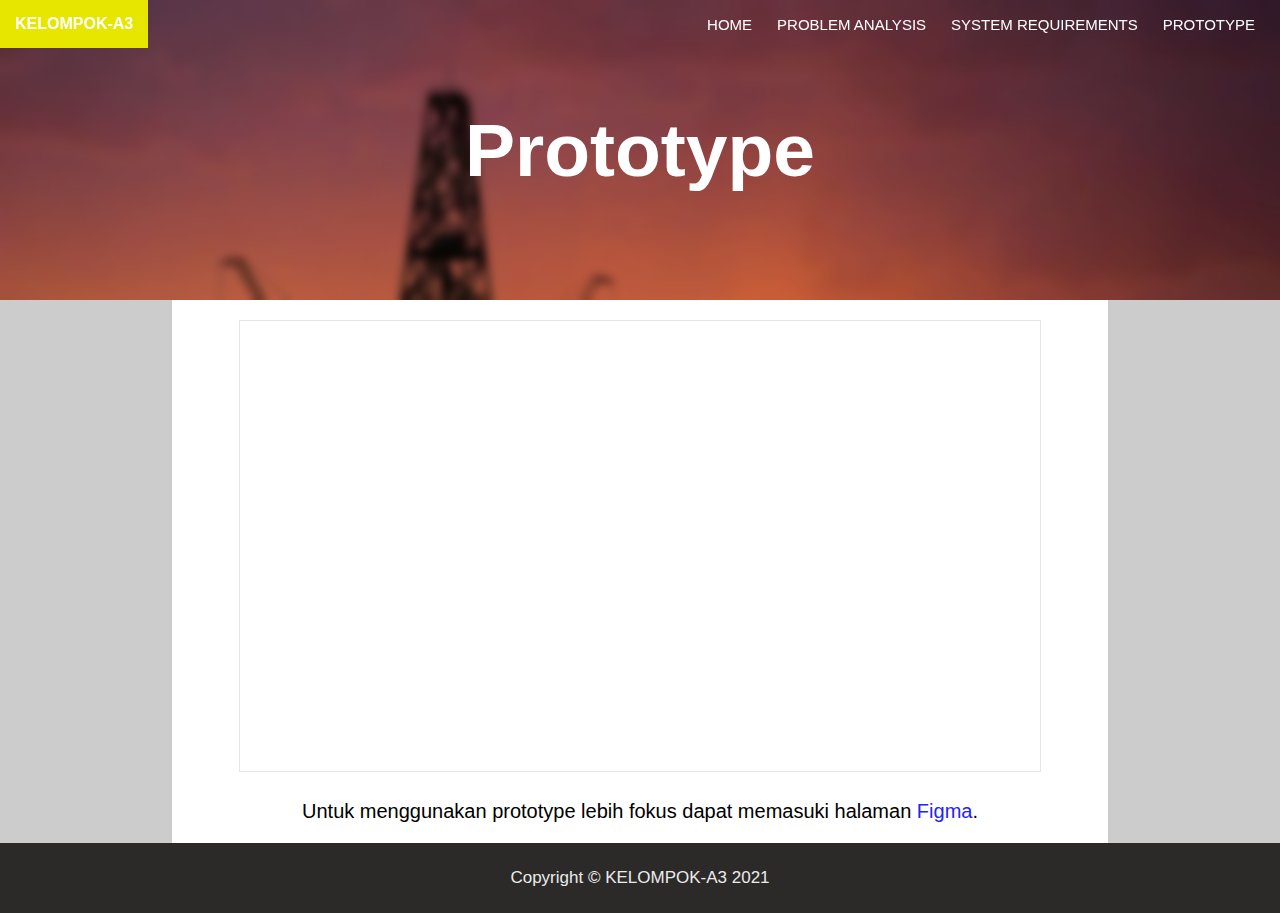
<file: prototype.html>
<!DOCTYPE html>
<html lang="en">
<head>
    <meta charset="UTF-8">
    <meta http-equiv="X-UA-Compatible" content="IE=edge">
    <meta name="viewport" content="width=device-width, initial-scale=1.0">
    <title>Prototype</title>
    <link rel="stylesheet" href="css/lh-style.css">
    <script type="text/javascript" src="js/script.js"></script>
</head>
<body>

    <div id="header">
        <div class="mask-custom">
            <div class="header-title">
                <h2> 
                    Prototype
                </h2>
                <!-- <div class="see-more" style="align-items: center;"> -->
                <!-- <center><a class="see-more" href="#" style="font-size: 25px;">See More</a></center> -->
                <!-- <a class="see-more" href="#member-wrapper" style="font-size: 25px; float: right;">See More</a> -->
                <!-- </div> -->
            </div>
        </div>
    </div>
    <div id="navigation">
        <a href="#" class="title-page">KELOMPOK-A3</a>
        <ul>
            <li><a href="index.html">Home</a></li>
            <li><a href="problem-analysis.html">Problem Analysis</a></li>
            <li><a href="system-requirements.html">System Requirements</a></li>
            <li><a href="prototype.html">Prototype</a></li>
        </ul>
    </div>
    <div id="content-wrapper">
        <div class="content">
            <!-- CONTENT HERE -->
            <center>
                <iframe style="border: 1px solid rgba(0, 0, 0, 0.1);" width="800" height="450" src="https://www.figma.com/embed?embed_host=share&url=https%3A%2F%2Fwww.figma.com%2Fproto%2FyhpFrmGwtqHdIzycgr5GSL%2FUID-TEORI%3Fnode-id%3D166%253A366%26scaling%3Dscale-down%26page-id%3D1%253A2%26starting-point-node-id%3D166%253A366" allowfullscreen></iframe>
                <br>
                <br>
                Untuk menggunakan prototype lebih fokus dapat memasuki halaman <a href="https://www.figma.com/proto/yhpFrmGwtqHdIzycgr5GSL/UID-TEORI?node-id=166%3A366&scaling=scale-down&page-id=1%3A2&starting-point-node-id=166%3A366">Figma</a>.
            </center>
        </div>
    </div>
    <div id="footer-wrapper">
        <span class="footer-text">Copyright © KELOMPOK-A3 2021</span>
    </div>
</body>
</html>
</file>
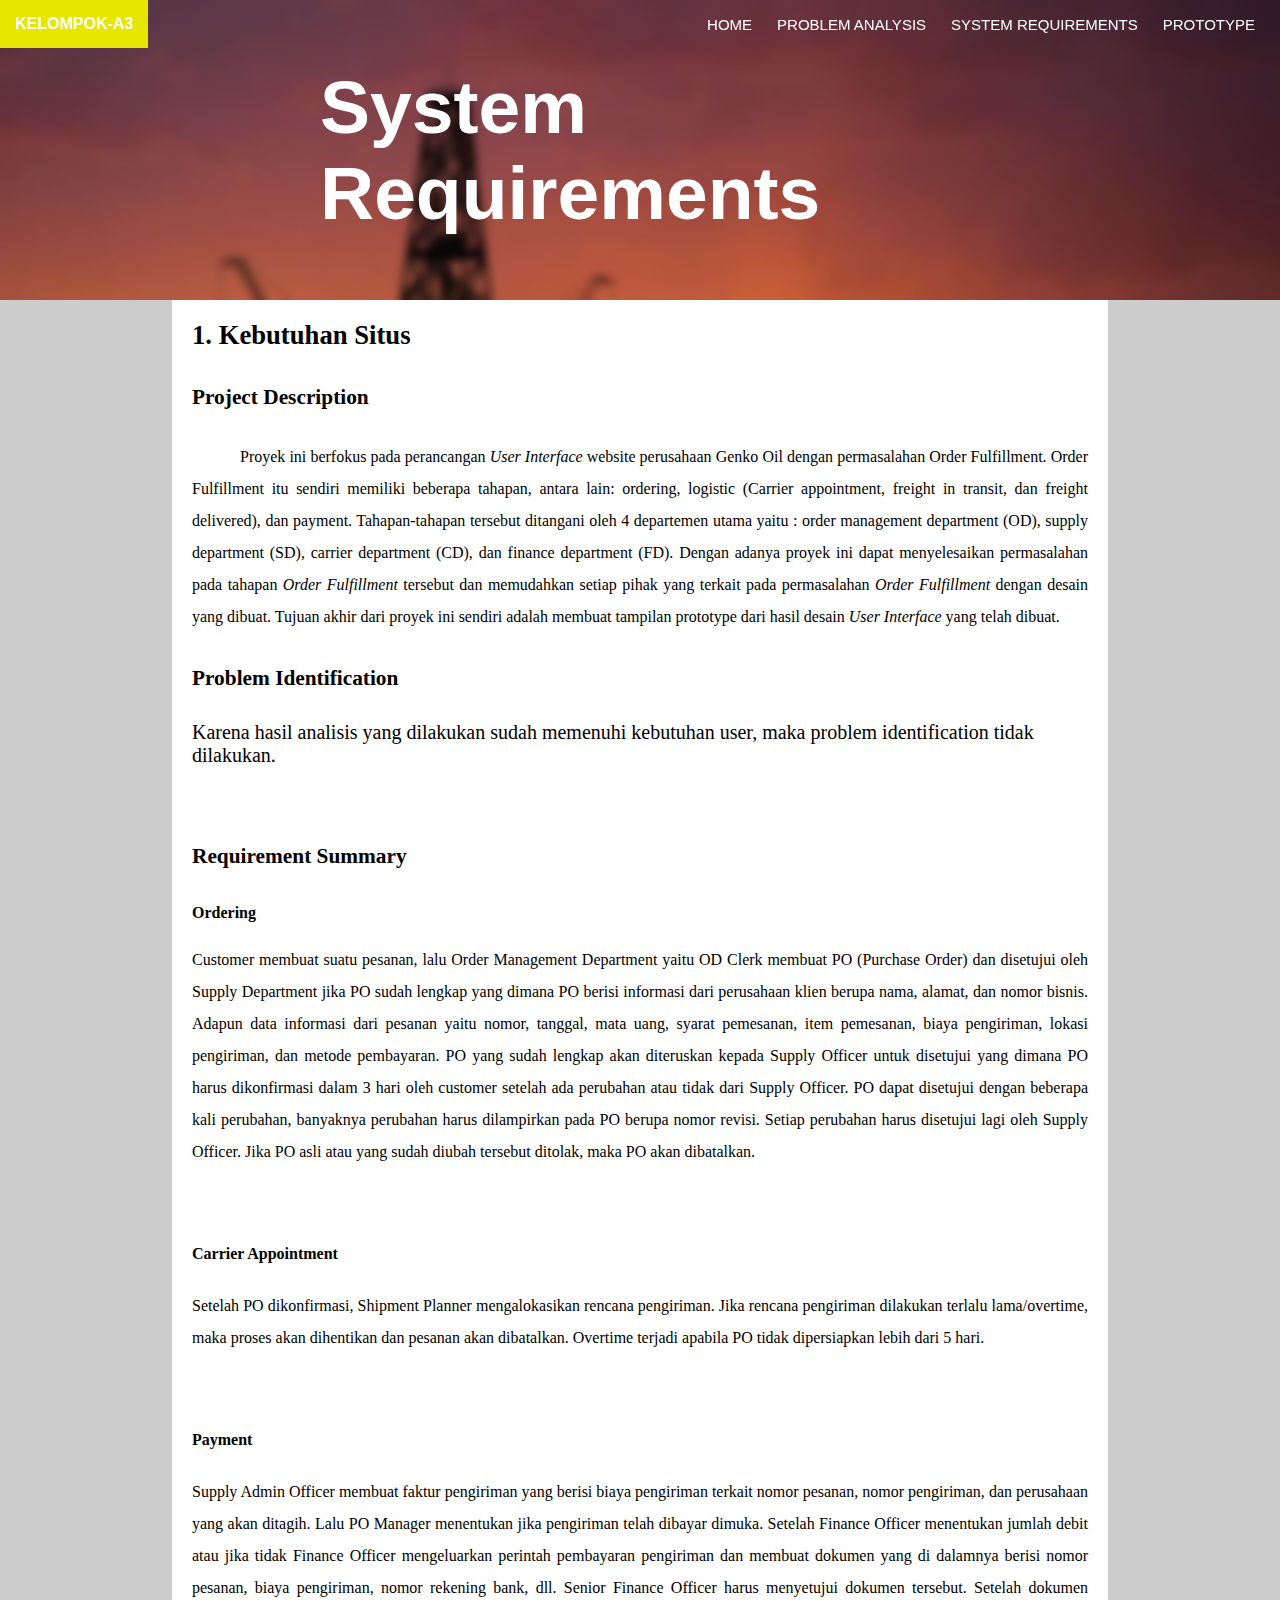
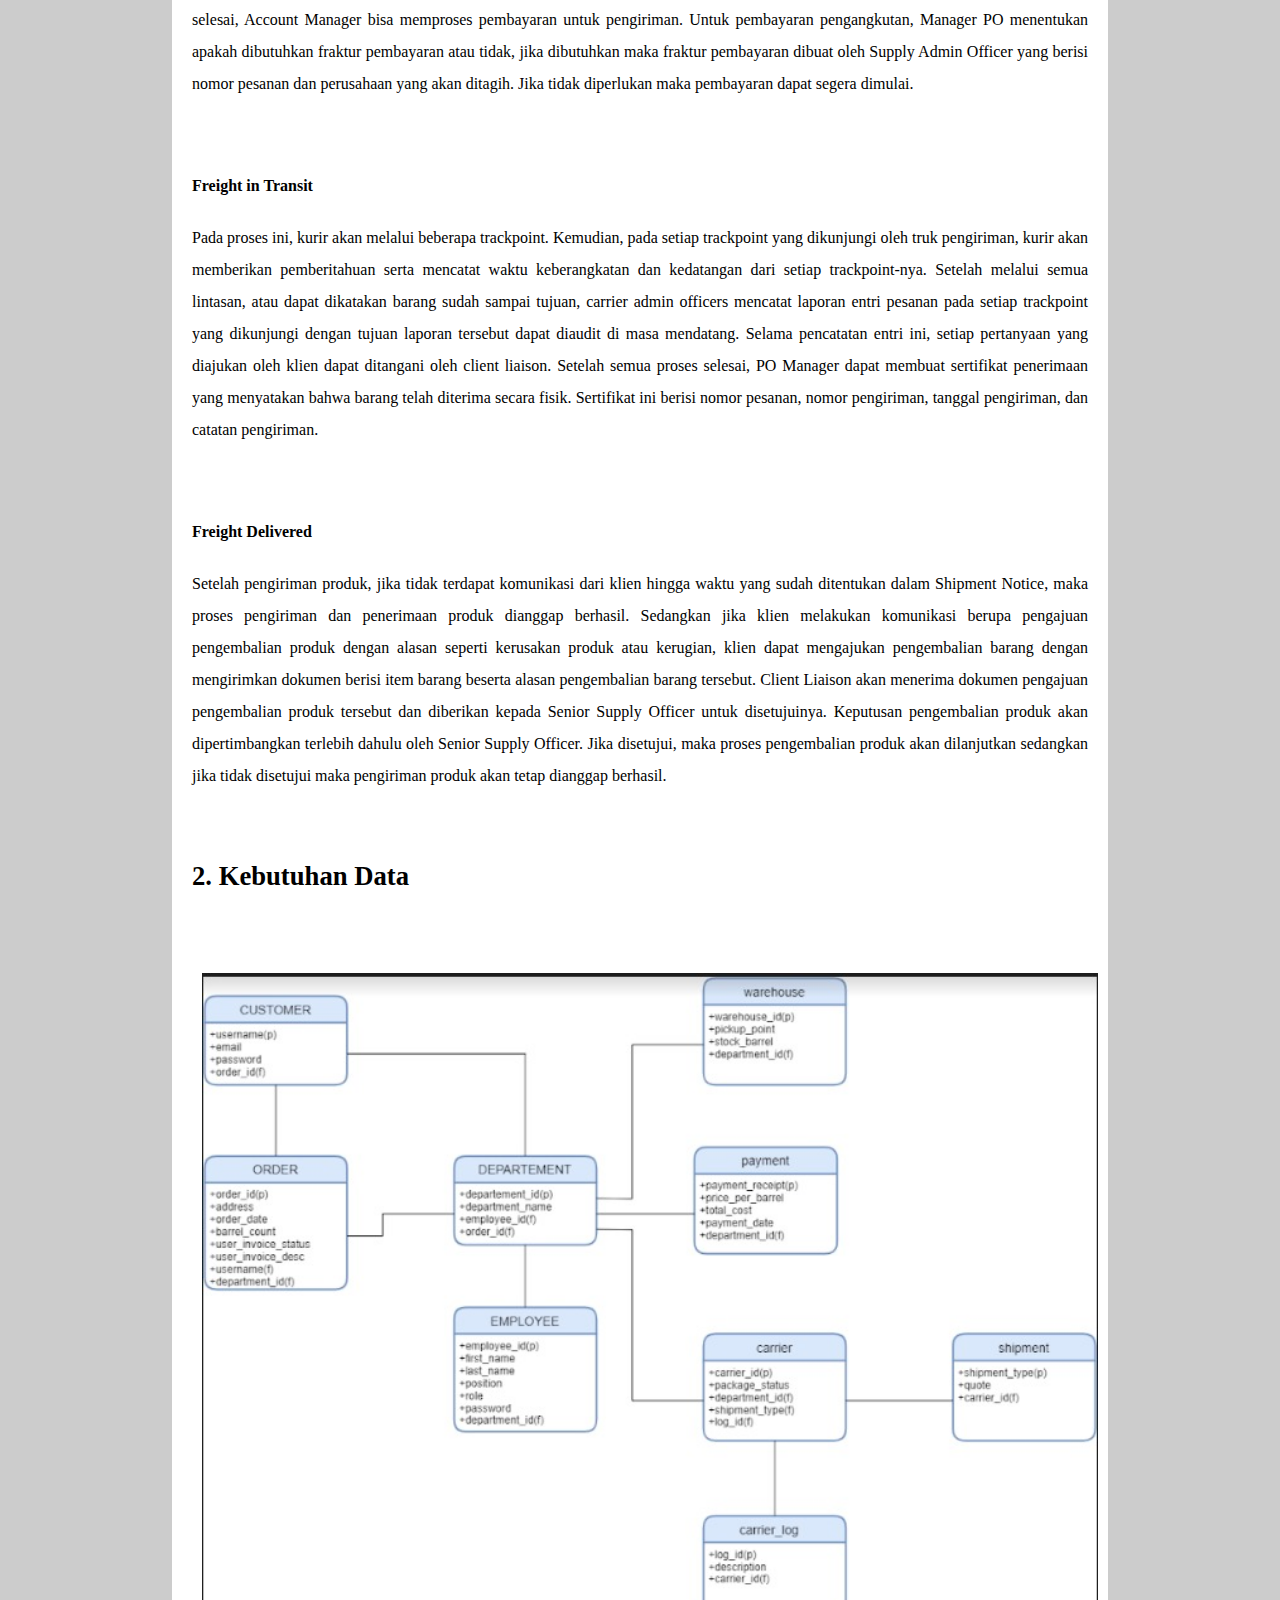
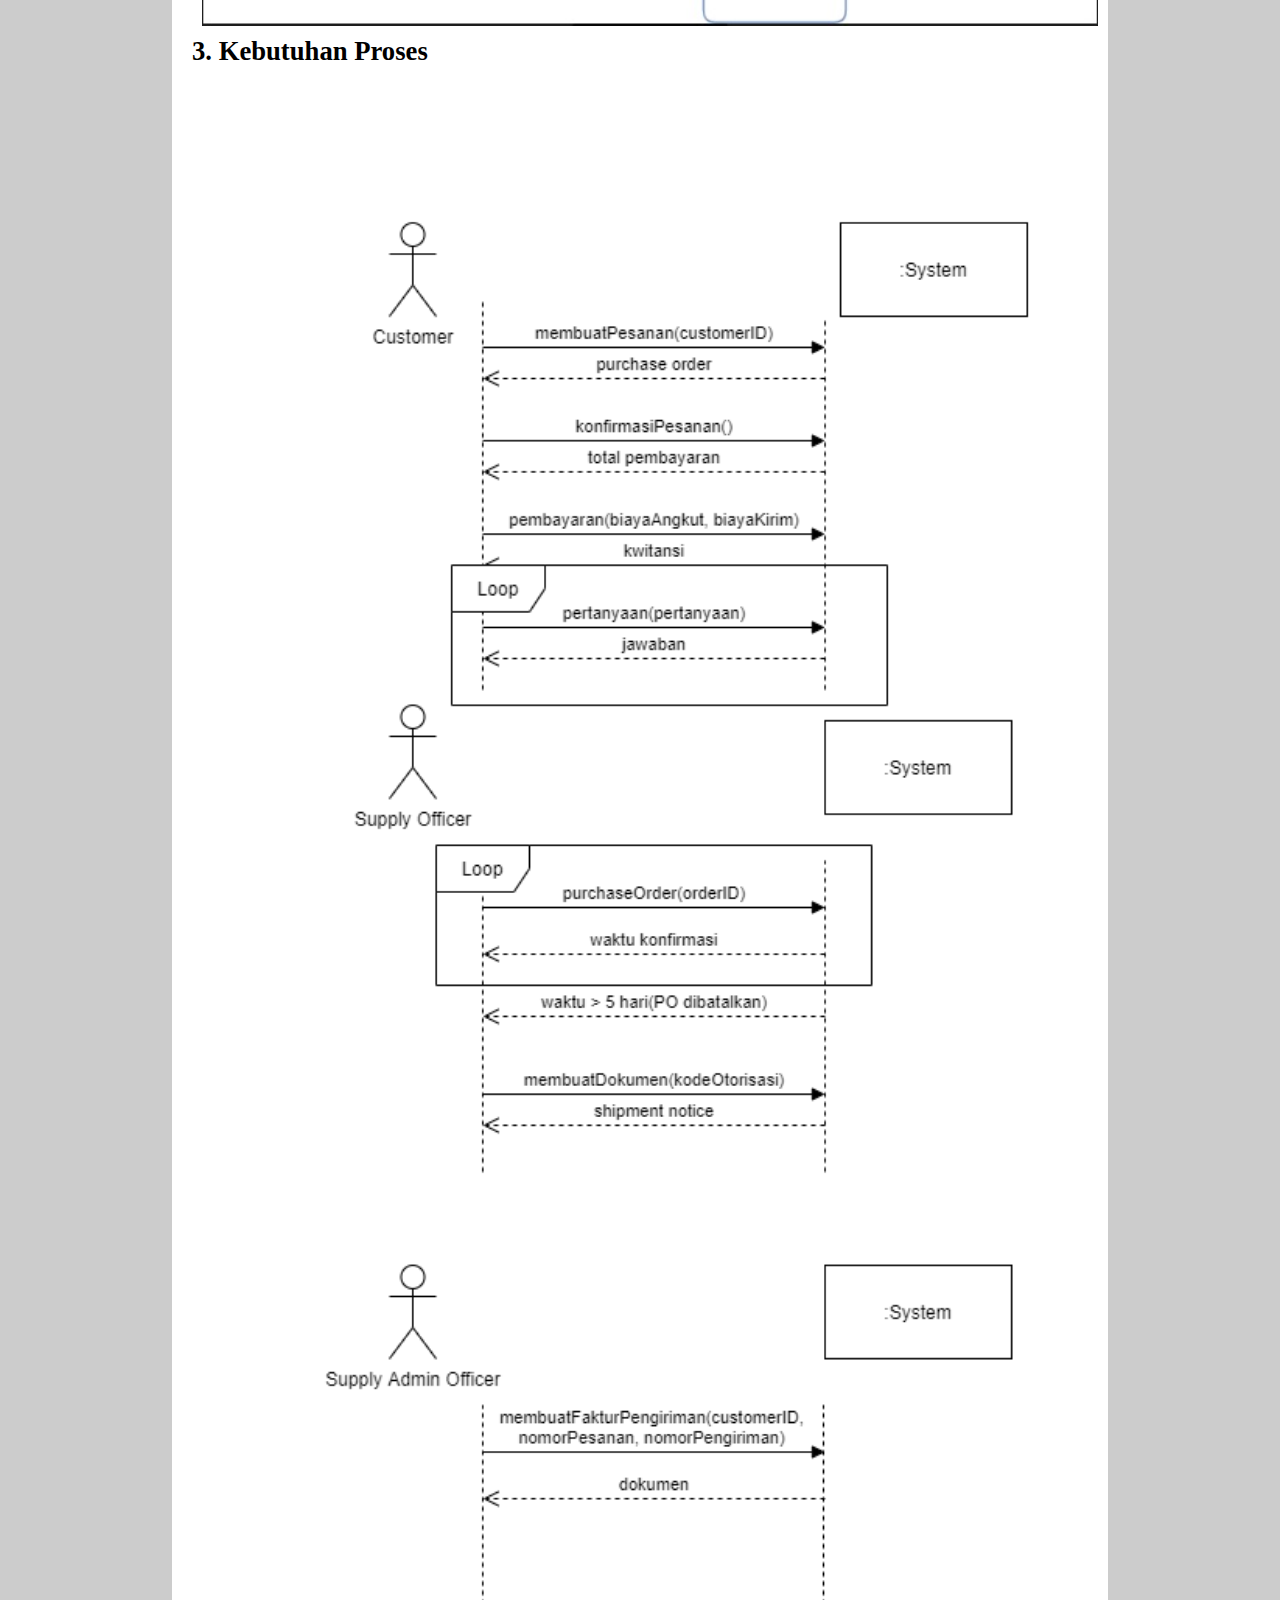
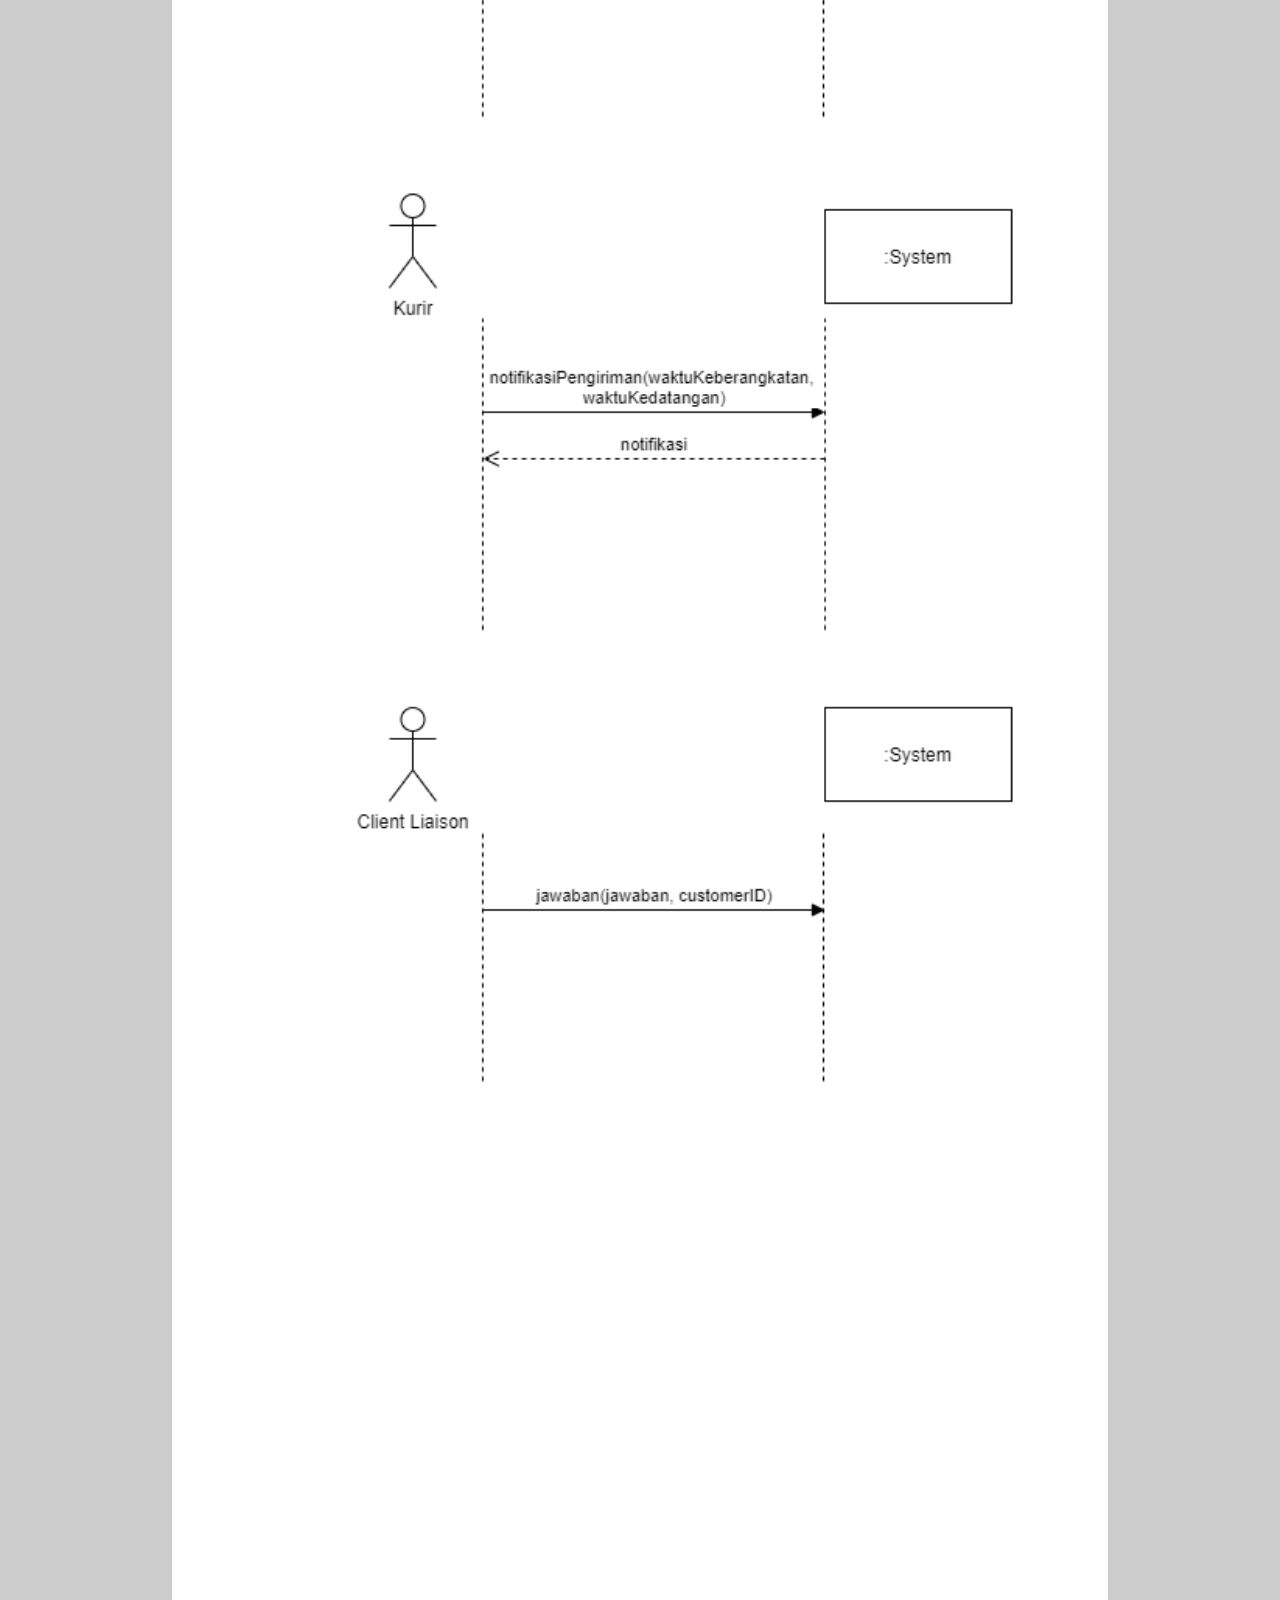
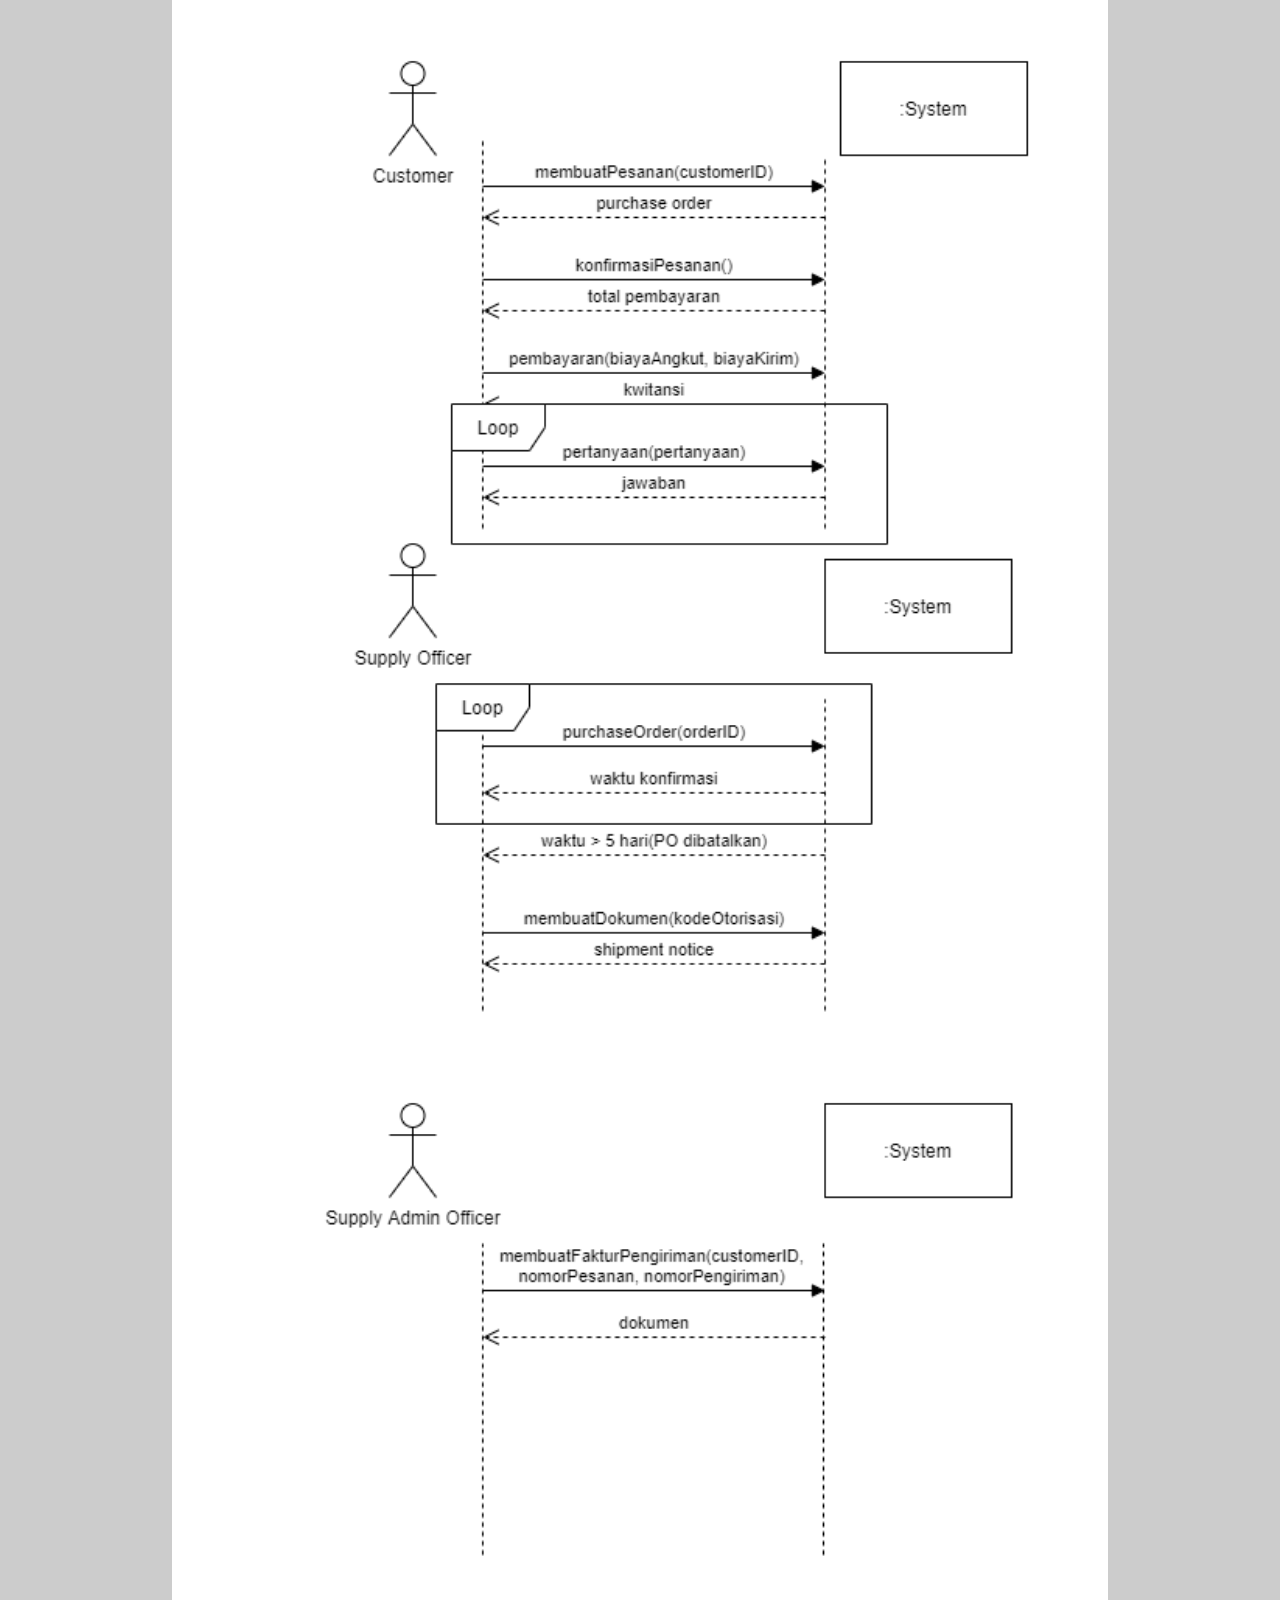
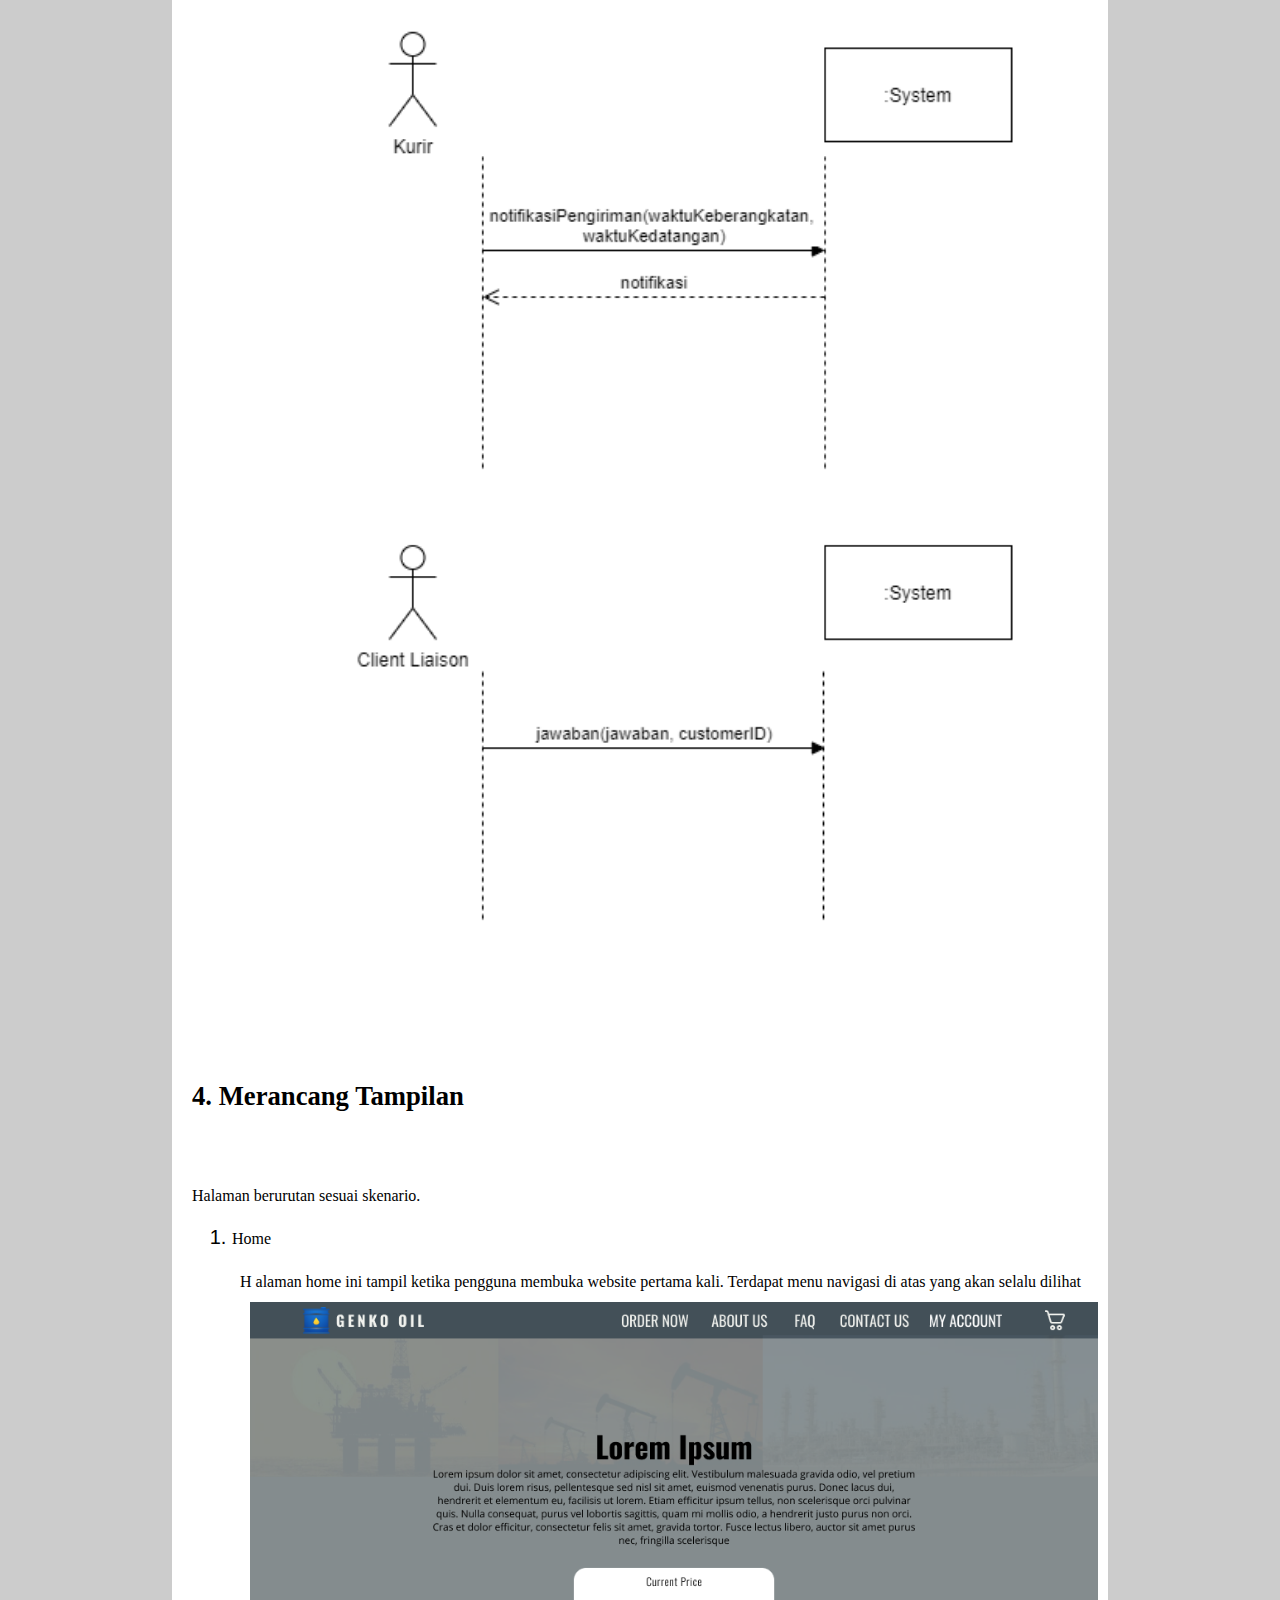
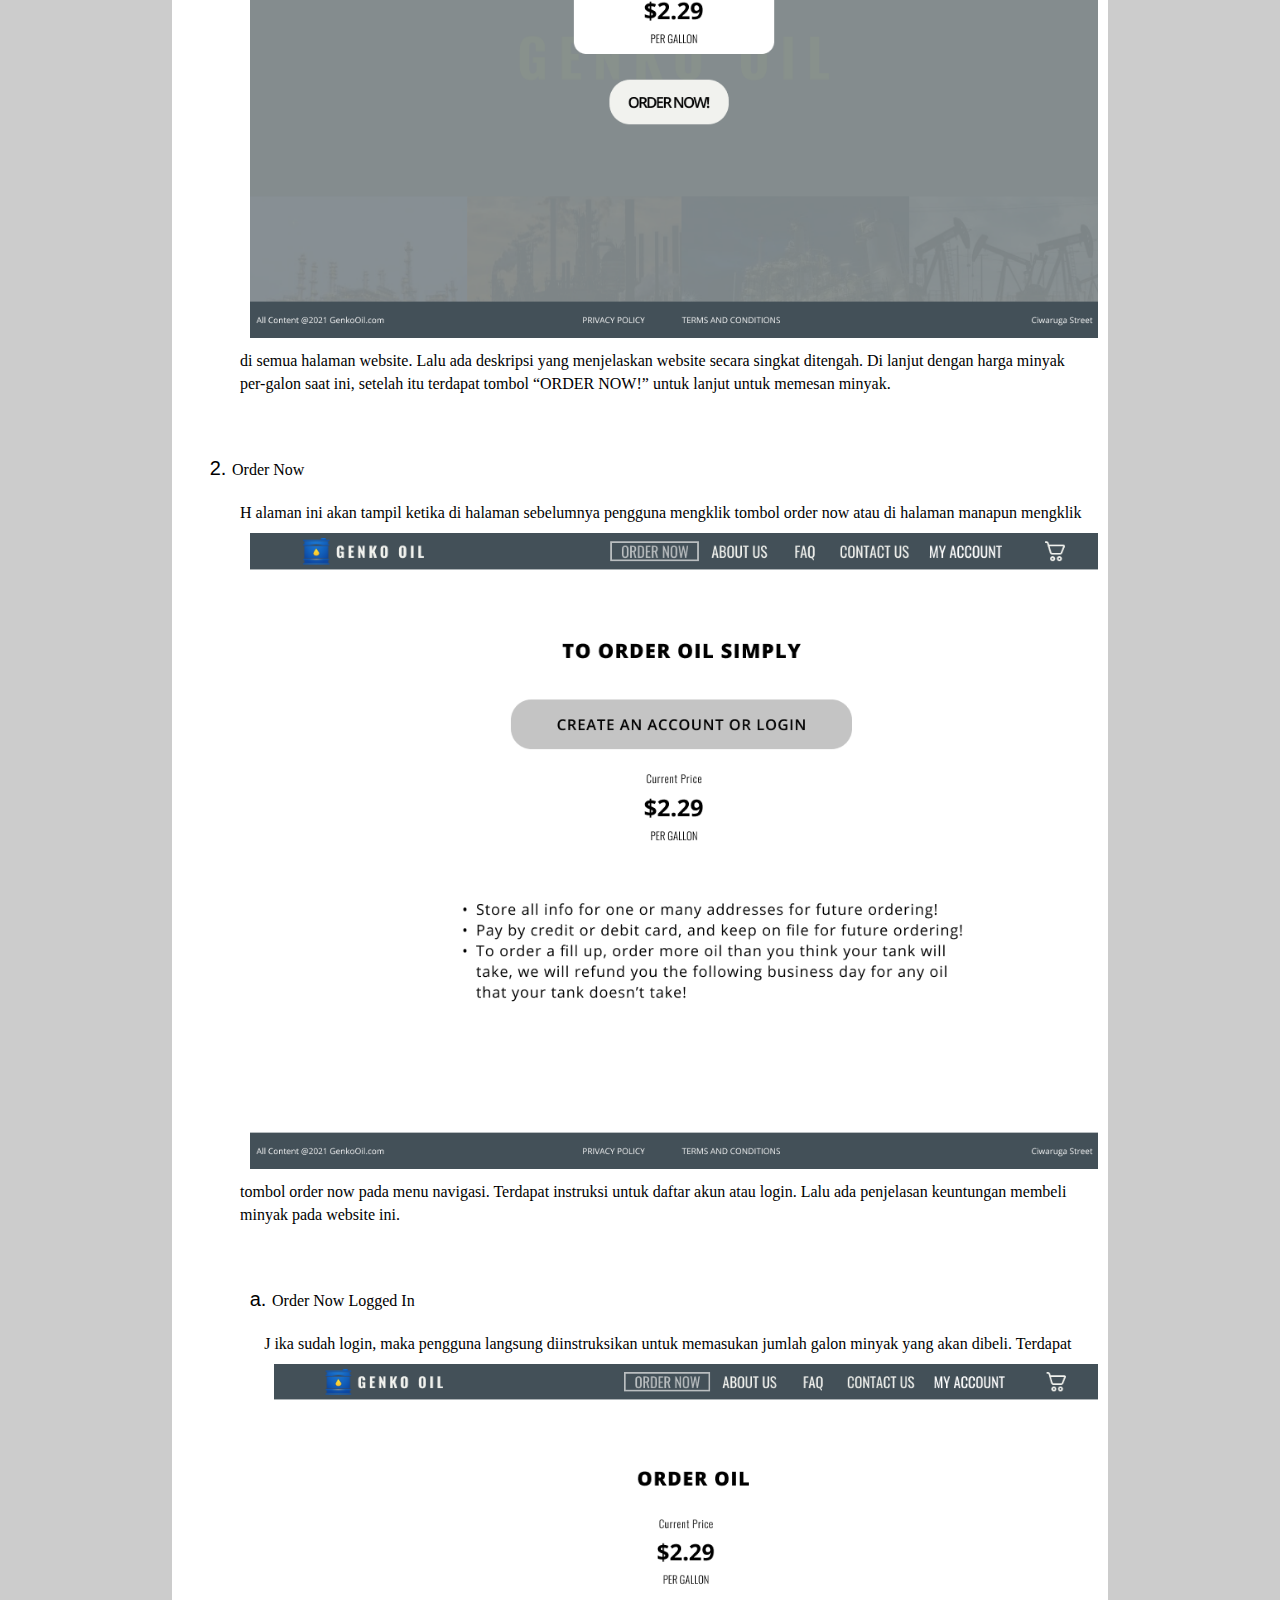
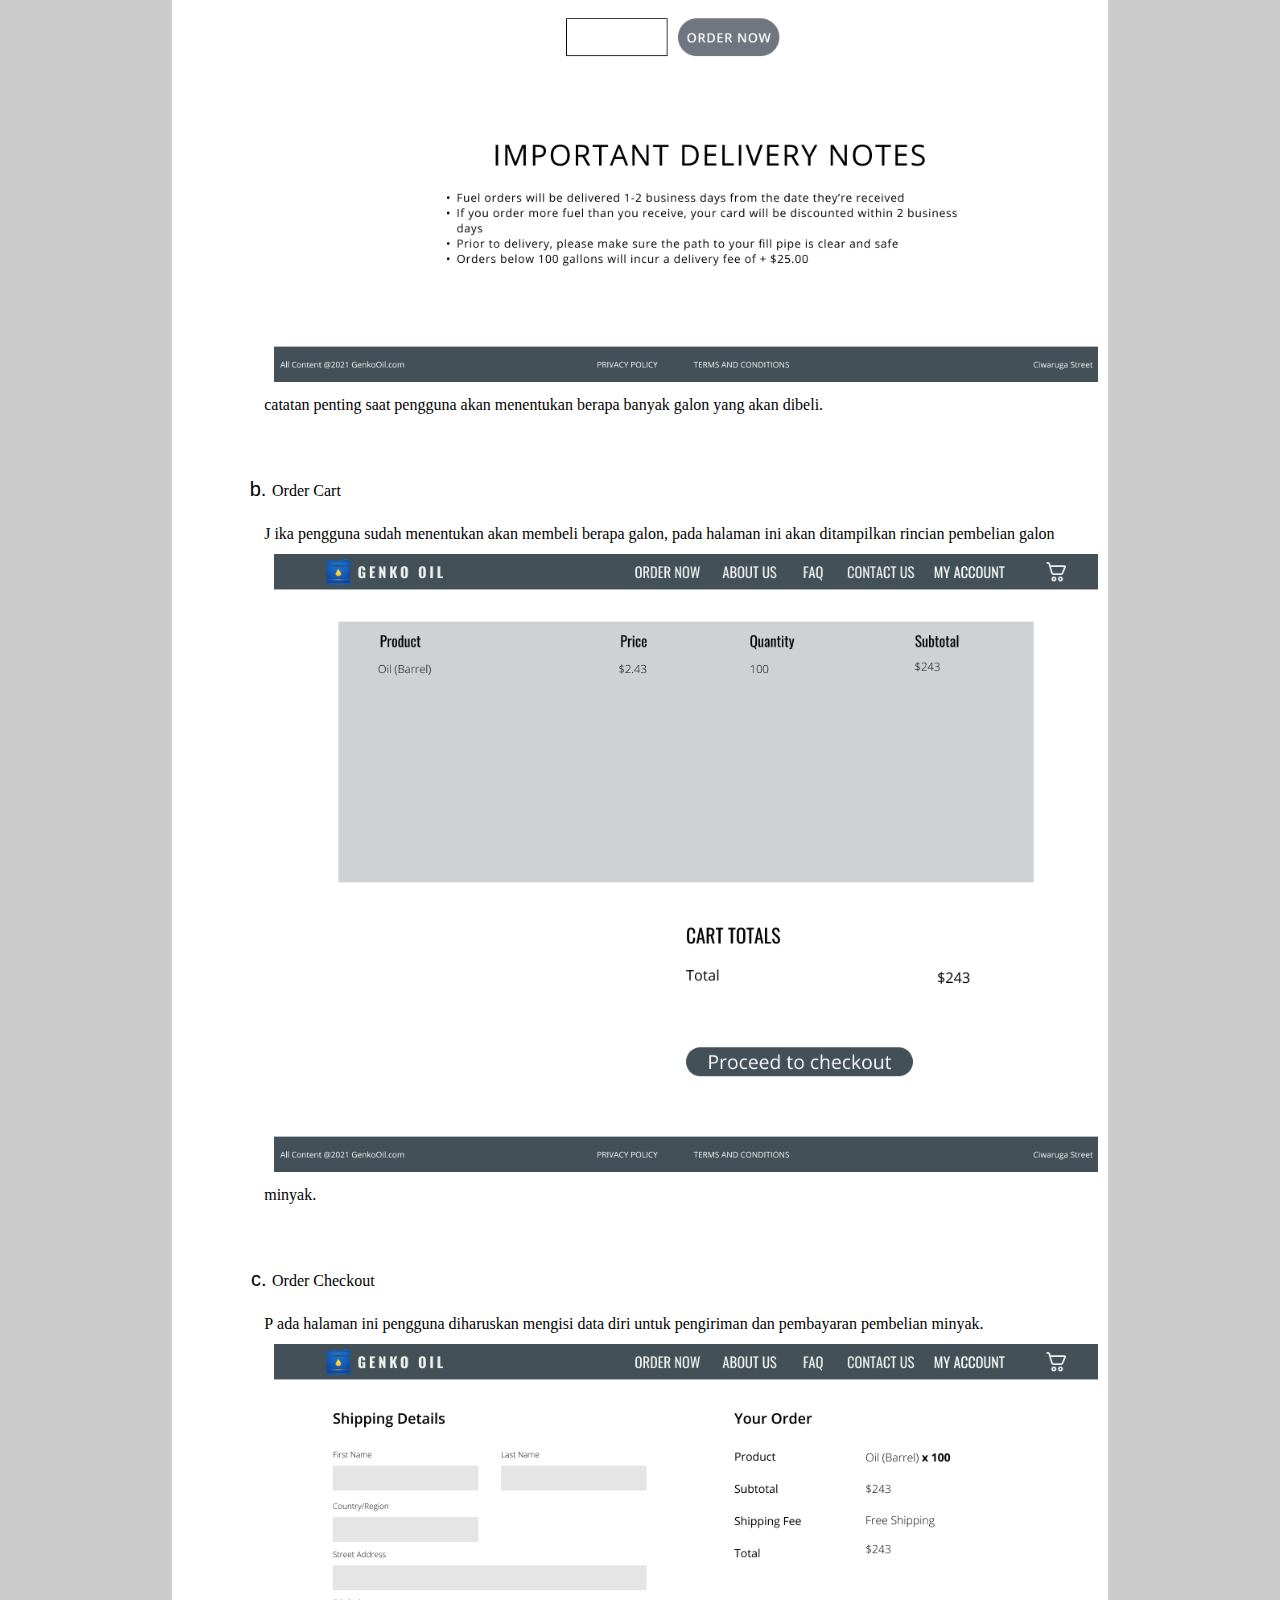
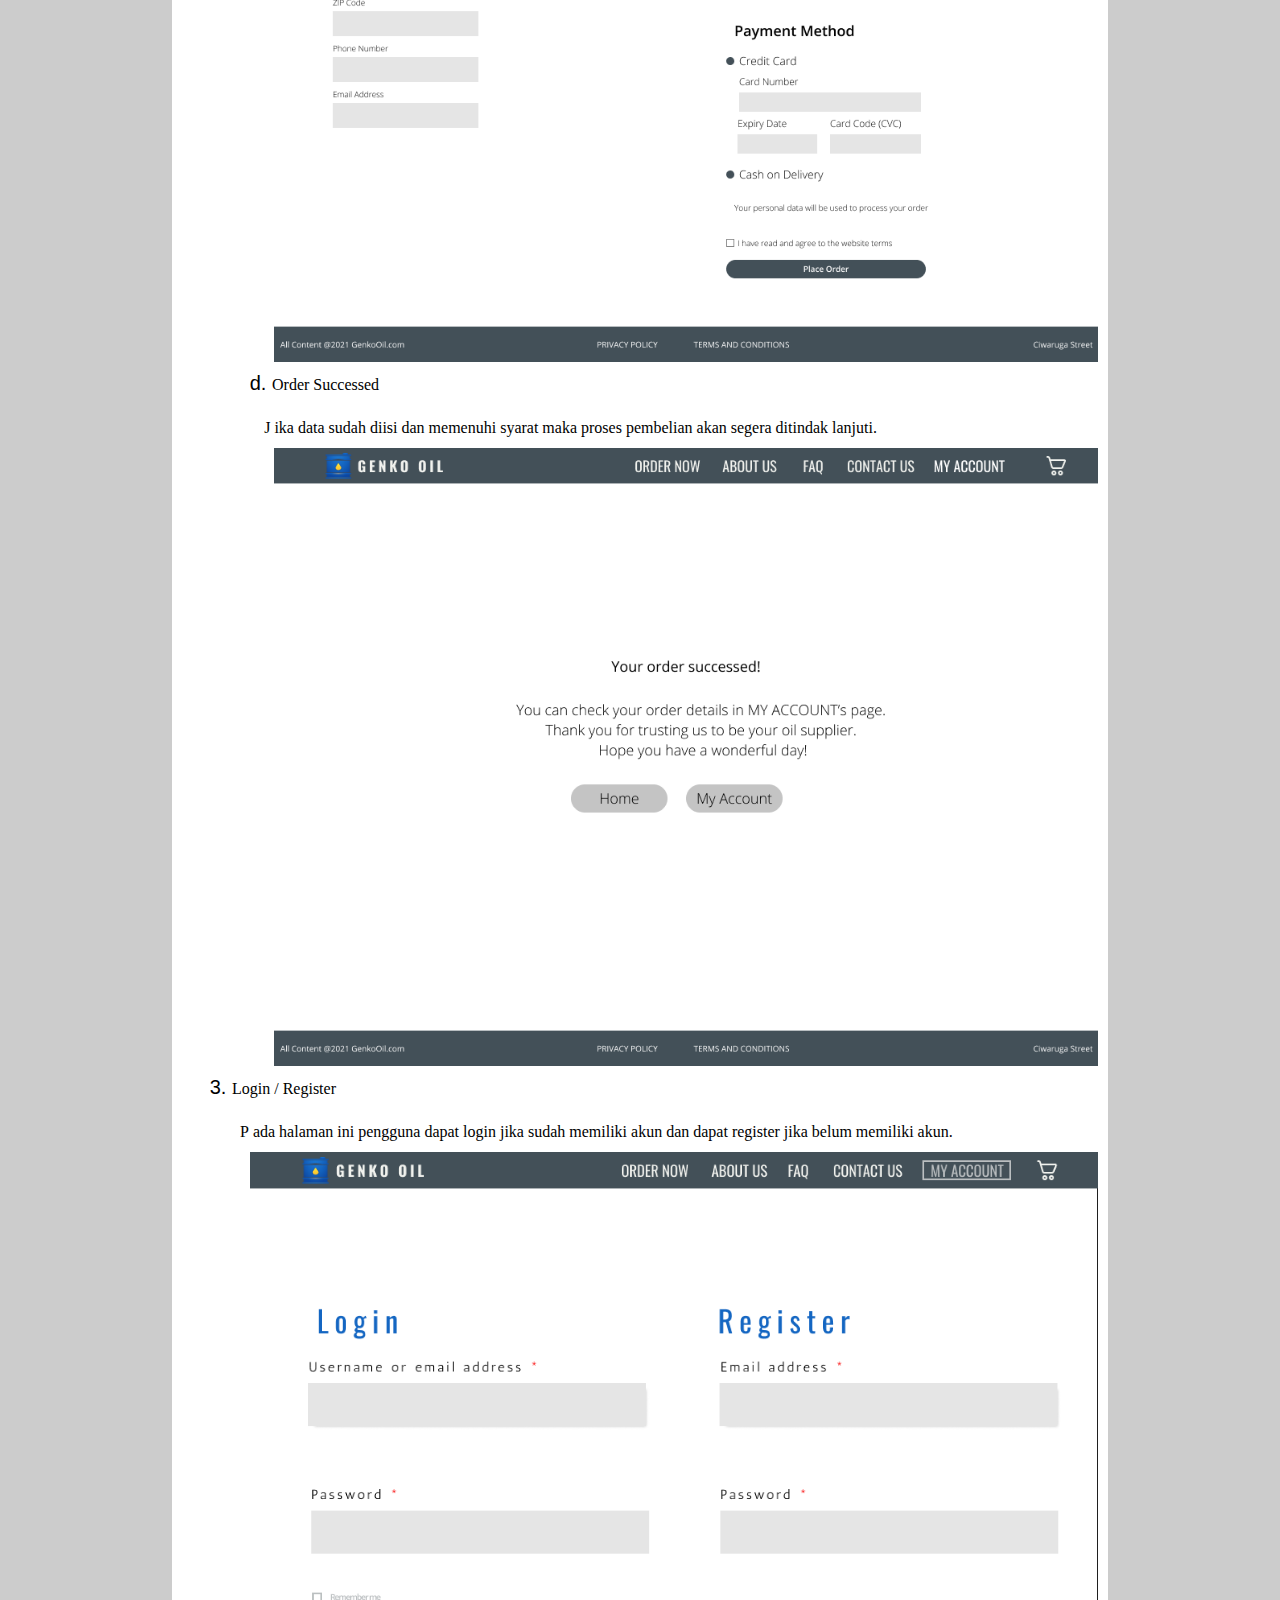
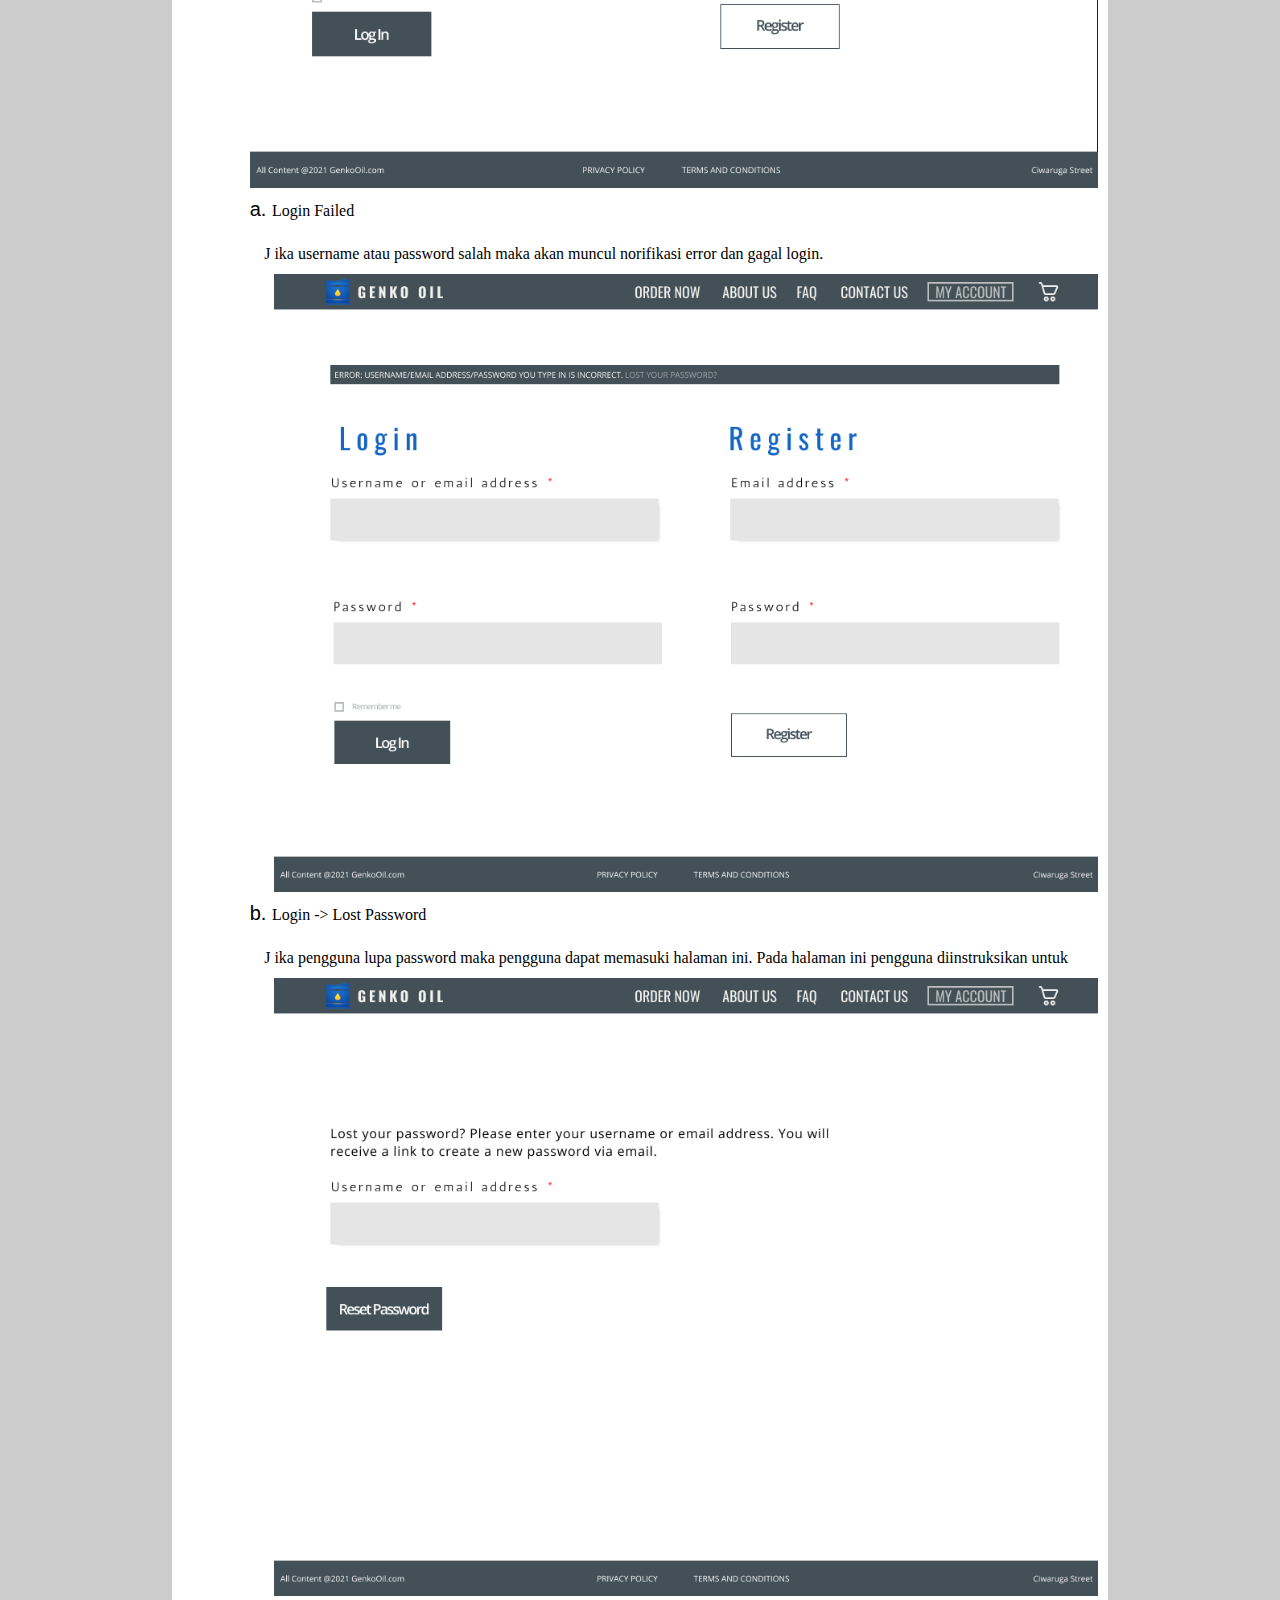
<file: system-requirements.html>
<!DOCTYPE html>
<html lang="en">
<head>
    <meta charset="UTF-8">
    <meta http-equiv="X-UA-Compatible" content="IE=edge">
    <meta name="viewport" content="width=device-width, initial-scale=1.0">
    <title>System Requirements</title>
    <link rel="stylesheet" href="css/lh-style.css">
    <script type="text/javascript" src="js/script.js"></script>
</head>
<body>

    <div id="header">
        <div class="mask-custom">
            <div class="header-title">
                <h2> 
                    System Requirements
                </h2>
                <!-- <div class="see-more" style="align-items: center;"> -->
                <!-- <center><a class="see-more" href="#" style="font-size: 25px;">See More</a></center> -->
                <!-- <a class="see-more" href="#member-wrapper" style="font-size: 25px; float: right;">See More</a> -->
                <!-- </div> -->
            </div>
        </div>
    </div>
    <div id="navigation">
        <a href="#" class="title-page">KELOMPOK-A3</a>
        <ul>
            <li><a href="index.html">Home</a></li>
            <li><a href="problem-analysis.html">Problem Analysis</a></li>
            <li><a href="system-requirements.html">System Requirements</a></li>
            <li><a href="prototype.html">Prototype</a></li>
        </ul>
    </div>
    <div id="content-wrapper">
        <div class="content">
            <!-- CONTENT HERE -->
            <font face="Times New Roman, serif"><font size="5" style="font-size: 20pt"><b>1.
            Kebutuhan Situs</b></font></font></h1>
            <h1 style="line-height: 150%"><a name="_gjlq5znfjvj0"></a><font size="4" style="font-size: 16pt"><font face="Times New Roman, serif"><b>Project
            Description</b></font></font></h1>
            <p align="justify" style="text-indent: 1.27cm; margin-bottom: 0cm; line-height: 150%">
            <font face="Times New Roman, serif"><font size="3" style="font-size: 12pt">Proyek
            ini berfokus pada perancangan </font></font><font face="Times New Roman, serif"><font size="3" style="font-size: 12pt"><i>User
            Interface</i></font></font><font face="Times New Roman, serif"><font size="3" style="font-size: 12pt">
            website perusahaan Genko Oil dengan permasalahan Order Fulfillment.
            Order Fulfillment itu sendiri memiliki beberapa tahapan, antara lain:
            ordering, logistic (Carrier appointment, freight in transit, dan
            freight delivered), dan payment. Tahapan-tahapan tersebut ditangani
            oleh 4 departemen utama yaitu : order management department (OD),
            supply department (SD), carrier department (CD), dan finance
            department (FD). Dengan adanya proyek ini dapat menyelesaikan
            permasalahan pada tahapan </font></font><font face="Times New Roman, serif"><font size="3" style="font-size: 12pt"><i>Order
            Fulfillment</i></font></font><font face="Times New Roman, serif"><font size="3" style="font-size: 12pt">
            tersebut dan memudahkan setiap pihak yang terkait pada permasalahan
            </font></font><font face="Times New Roman, serif"><font size="3" style="font-size: 12pt"><i>Order
            Fulfillment </i></font></font><font face="Times New Roman, serif"><font size="3" style="font-size: 12pt">dengan
            desain yang dibuat. Tujuan akhir dari proyek ini sendiri adalah
            membuat tampilan prototype dari hasil desain </font></font><font face="Times New Roman, serif"><font size="3" style="font-size: 12pt"><i>User
            Interface</i></font></font><font face="Times New Roman, serif"><font size="3" style="font-size: 12pt">
            yang telah dibuat.</font></font></p>
            <h1 style="line-height: 150%"><a name="_o473blc6zbvs"></a><font size="4" style="font-size: 16pt"><font face="Times New Roman, serif"><b>Problem
            Identification</b></font></font></h1>
            <p style="margin-bottom: 0cm"><font face="Times New Roman, serif">Karena
            hasil analisis yang dilakukan sudah memenuhi kebutuhan user, maka
            problem identification tidak dilakukan.</font></p>
            <p style="margin-bottom: 0cm"><br/>
            
            </p>
            <h1 style="line-height: 150%"><a name="_9mc46wm9x2o1"></a><font size="4" style="font-size: 16pt"><font face="Times New Roman, serif"><b>Requirement
            Summary</b></font></font></h1>
            <p style="margin-bottom: 0cm"><font face="Times New Roman, serif"><font size="3" style="font-size: 12pt"><b>Ordering</b></font></font></p>
            <p align="justify" style="margin-bottom: 0cm; line-height: 150%"><font face="Times New Roman, serif"><font size="3" style="font-size: 12pt">Customer
            membuat suatu pesanan, lalu Order Management Department yaitu OD
            Clerk membuat PO (Purchase Order) dan disetujui oleh Supply
            Department jika PO sudah lengkap yang dimana PO berisi informasi dari
            perusahaan klien berupa nama, alamat, dan nomor bisnis. Adapun data
            informasi dari pesanan yaitu nomor, tanggal, mata uang, syarat
            pemesanan, item pemesanan, biaya pengiriman, lokasi pengiriman, dan
            metode pembayaran. PO yang sudah lengkap akan diteruskan kepada
            Supply Officer untuk disetujui yang dimana PO harus dikonfirmasi
            dalam 3 hari oleh customer setelah ada perubahan atau tidak dari
            Supply Officer. PO dapat disetujui dengan beberapa kali perubahan,
            banyaknya perubahan harus dilampirkan pada PO berupa nomor revisi.
            Setiap perubahan harus disetujui lagi oleh Supply Officer. Jika PO
            asli atau yang sudah diubah tersebut ditolak, maka PO akan
            dibatalkan.</font></font></p>
            <p align="justify" style="text-indent: 1.27cm; margin-bottom: 0cm; line-height: 150%">
            <br/>
            
            </p>
            <p align="justify" style="margin-bottom: 0cm; line-height: 150%"><font face="Times New Roman, serif"><font size="3" style="font-size: 12pt"><b>Carrier
            Appointment</b></font></font></p>
            <p align="justify" style="margin-bottom: 0cm; line-height: 150%"><font face="Times New Roman, serif"><font size="3" style="font-size: 12pt">Setelah
            PO dikonfirmasi, Shipment Planner mengalokasikan rencana pengiriman.
            Jika rencana pengiriman dilakukan terlalu lama/overtime, maka proses
            akan dihentikan dan pesanan akan dibatalkan. Overtime terjadi apabila
            PO tidak dipersiapkan lebih dari 5 hari. </font></font>
            </p>
            <p align="justify" style="margin-bottom: 0cm; line-height: 150%"><br/>
            
            </p>
            <p align="justify" style="margin-bottom: 0cm; line-height: 150%"><font face="Times New Roman, serif"><font size="3" style="font-size: 12pt"><b>Payment</b></font></font></p>
            <p align="justify" style="margin-bottom: 0cm; line-height: 150%"><font face="Times New Roman, serif"><font size="3" style="font-size: 12pt">Supply
            Admin Officer membuat faktur pengiriman yang berisi biaya pengiriman
            terkait nomor pesanan, nomor pengiriman, dan perusahaan yang akan
            ditagih. Lalu PO Manager menentukan jika pengiriman telah dibayar
            dimuka. Setelah Finance Officer menentukan jumlah debit atau jika
            tidak Finance Officer mengeluarkan perintah pembayaran pengiriman dan
            membuat dokumen yang di dalamnya berisi nomor pesanan, biaya
            pengiriman, nomor rekening bank, dll. Senior Finance Officer harus
            menyetujui dokumen tersebut. Setelah dokumen selesai, Account Manager
            bisa memproses pembayaran untuk pengiriman. Untuk pembayaran
            pengangkutan, Manager PO menentukan apakah dibutuhkan fraktur
            pembayaran atau tidak, jika dibutuhkan maka fraktur pembayaran dibuat
            oleh Supply Admin Officer yang berisi nomor pesanan dan perusahaan
            yang akan ditagih. Jika tidak diperlukan maka pembayaran dapat segera
            dimulai.</font></font></p>
            <p align="justify" style="margin-bottom: 0cm; line-height: 150%"><br/>
            
            </p>
            <p align="justify" style="margin-bottom: 0cm; line-height: 150%"><font face="Times New Roman, serif"><font size="3" style="font-size: 12pt"><b>Freight
            in Transit</b></font></font></p>
            <p align="justify" style="margin-bottom: 0cm; line-height: 150%"><font face="Times New Roman, serif"><font size="3" style="font-size: 12pt">Pada
            proses ini, kurir akan melalui beberapa trackpoint. Kemudian, pada
            setiap trackpoint yang dikunjungi oleh truk pengiriman, kurir akan
            memberikan pemberitahuan serta mencatat waktu keberangkatan dan
            kedatangan dari setiap trackpoint-nya. Setelah melalui semua
            lintasan, atau dapat dikatakan barang sudah sampai tujuan, carrier
            admin officers mencatat laporan entri pesanan pada setiap trackpoint
            yang dikunjungi dengan tujuan laporan tersebut dapat diaudit di masa
            mendatang. Selama pencatatan entri ini, setiap pertanyaan yang
            diajukan oleh klien dapat ditangani oleh client liaison. Setelah
            semua proses selesai, PO Manager dapat membuat sertifikat penerimaan
            yang menyatakan bahwa barang telah diterima secara fisik. Sertifikat
            ini berisi nomor pesanan, nomor pengiriman, tanggal pengiriman, dan
            catatan pengiriman.</font></font></p>
            <p align="justify" style="margin-bottom: 0cm; line-height: 150%"><br/>
            
            </p>
            <p align="justify" style="margin-bottom: 0cm; line-height: 150%"><font face="Times New Roman, serif"><font size="3" style="font-size: 12pt"><b>Freight
            Delivered</b></font></font></p>
            <p align="justify" style="margin-bottom: 0cm; line-height: 150%"><font face="Times New Roman, serif"><font size="3" style="font-size: 12pt">Setelah
            pengiriman produk, jika tidak terdapat komunikasi dari klien hingga
            waktu yang sudah ditentukan dalam Shipment Notice, maka proses
            pengiriman dan penerimaan produk dianggap berhasil. Sedangkan jika
            klien melakukan komunikasi berupa pengajuan pengembalian produk
            dengan alasan seperti kerusakan produk atau kerugian, klien dapat
            mengajukan pengembalian barang dengan mengirimkan dokumen berisi item
            barang beserta alasan pengembalian barang tersebut. Client Liaison
            akan menerima dokumen pengajuan pengembalian produk tersebut dan
            diberikan kepada Senior Supply Officer untuk disetujuinya. Keputusan
            pengembalian produk akan dipertimbangkan terlebih dahulu oleh Senior
            Supply Officer. Jika disetujui, maka proses pengembalian produk akan
            dilanjutkan sedangkan jika tidak disetujui maka pengiriman produk
            akan tetap dianggap berhasil. </font></font>
            </p>
            <p align="justify" style="margin-bottom: 0cm; line-height: 150%"><br/>
            
            </p>
            <p align="justify" style="margin-bottom: 0cm; line-height: 150%"><font face="Times New Roman, serif"><font size="5" style="font-size: 20pt"><b>2.
            Kebutuhan Data</b></font></font></p>
            <p align="justify" style="margin-bottom: 0cm; font-weight: normal; line-height: 150%">
            <br/>
            
            </p>
            <p align="justify" style="margin-bottom: 0cm; font-weight: normal; line-height: 150%">
            <img src="img/system-requirements/Bagian%202_html_703ecae0d4c6024e.jpg" name="Image1" align="left" width="602" height="439" border="0"/>
            <br/>
            
            </p>
            <p align="justify" style="margin-bottom: 0cm; line-height: 150%"><font face="Times New Roman, serif"><font size="5" style="font-size: 20pt"><b>3.
            Kebutuhan Proses</b></font></font></p>
            <p align="justify" style="margin-bottom: 0cm; line-height: 150%"><br/>
            
            </p>
            <p style="margin-bottom: 0cm; page-break-before: always"><br/>
            
            </p>
            <p align="center" style="margin-bottom: 0cm"><img src="img/system-requirements/Bagian%202_html_a6d1bd4aa1211792.png" name="Picture 2" align="bottom" width="488" height="557" border="0"/>
            </p>
            <p align="center" style="margin-bottom: 0cm"><br/>
            
            </p>
            <p align="center" style="margin-bottom: 0cm"><br/>
            
            </p>
            <p align="center" style="margin-bottom: 0cm"><br/>
            
            </p>
            <p align="center" style="margin-bottom: 0cm"><br/>
            
            </p>
            <p align="center" style="margin-bottom: 0cm"><br/>
            
            </p>
            <p align="center" style="margin-bottom: 0cm"><br/>
            
            </p>
            <p align="center" style="margin-bottom: 0cm"><br/>
            
            </p>
            <p align="center" style="margin-bottom: 0cm"><br/>
            
            </p>
            <p align="center" style="margin-bottom: 0cm"><br/>
            
            </p>
            <p align="center" style="margin-bottom: 0cm"><br/>
            
            </p>
            <p align="center" style="margin-bottom: 0cm; line-height: 150%"><img src="img/system-requirements/Bagian%202_html_a6d1bd4aa1211792.png" name="Picture 3" align="bottom" width="457" height="776" border="0"/>
            </p>
            <p align="center" style="margin-bottom: 0cm; line-height: 150%"><br/>
            
            </p>
            <p align="justify" style="margin-bottom: 0cm; line-height: 150%"><font face="Times New Roman, serif"><font size="5" style="font-size: 20pt"><b>4.
            Merancang Tampilan</b></font></font></p>
            <p align="justify" style="margin-bottom: 0cm; line-height: 150%"><br/>
            
            </p>
            <p align="left" style="margin-bottom: 0cm; page-break-before: always">
            <font face="Times New Roman, serif"><font size="3" style="font-size: 12pt"><span style="font-weight: normal">Halaman
            berurutan sesuai skenario.</span></font></font></p>
            <ol>
                <li><p align="left" style="margin-bottom: 0cm"><font face="Times New Roman, serif"><font size="3" style="font-size: 12pt">Home</font></font></p>
            </ol>
            <p align="left" style="margin-left: 1.27cm; margin-bottom: 0cm"><font face="Times New Roman, serif"><font size="3" style="font-size: 12pt">H<img src="img/system-requirements/Bagian%202_html_73e3b9cf8f152f3c.png" name="Image2" align="left" width="641" height="481" border="0"/>
            alaman
            home ini tampil ketika pengguna membuka website pertama kali.
            Terdapat menu navigasi di atas yang akan selalu dilihat di semua
            halaman website. Lalu ada deskripsi yang menjelaskan website secara
            singkat ditengah. Di lanjut dengan harga minyak per-galon saat ini,
            setelah itu terdapat tombol “ORDER NOW!” untuk lanjut untuk
            memesan minyak.</font></font></p>
            <p align="left" style="margin-left: 1.27cm; margin-bottom: 0cm"><br/>
            
            </p>
            <ol start="2">
                <li><p align="left" style="margin-bottom: 0cm"><font face="Times New Roman, serif"><font size="3" style="font-size: 12pt">Order
                Now</font></font></p>
            </ol>
            <p align="left" style="margin-left: 1.27cm; margin-bottom: 0cm"><font face="Times New Roman, serif"><font size="3" style="font-size: 12pt">H<img src="img/system-requirements/Bagian%202_html_dbe4f10df5ce41c7.png" name="Image3" align="left" width="641" height="481" border="0"/>
            alaman
            ini akan tampil ketika di halaman sebelumnya pengguna mengklik tombol
            order now atau di halaman manapun mengklik tombol order now pada menu
            navigasi. Terdapat instruksi untuk daftar akun atau login. Lalu ada
            penjelasan keuntungan membeli minyak pada website ini.</font></font></p>
            <p align="left" style="margin-left: 1.27cm; margin-bottom: 0cm"><br/>
            
            </p>
            <ol>
                <ol type="a">
                    <li><p align="left" style="margin-bottom: 0cm"><font face="Times New Roman, serif"><font size="3" style="font-size: 12pt">Order
                    Now Logged In</font></font></p>
                </ol>
            </ol>
            <p align="left" style="margin-left: 1.91cm; margin-bottom: 0cm"><font face="Times New Roman, serif"><font size="3" style="font-size: 12pt">J<img src="img/system-requirements/Bagian%202_html_492b7d87a7ec8f4a.png" name="Image4" align="left" width="617" height="463" border="0"/>
            ika
            sudah login, maka pengguna langsung diinstruksikan untuk memasukan
            jumlah galon minyak yang akan dibeli. Terdapat catatan penting saat
            pengguna akan menentukan berapa banyak galon yang akan dibeli.</font></font></p>
            <p align="left" style="margin-left: 1.91cm; margin-bottom: 0cm"><br/>
            
            </p>
            <ol>
                <ol type="a" start="2">
                    <li><p align="left" style="margin-bottom: 0cm"><font face="Times New Roman, serif"><font size="3" style="font-size: 12pt">Order
                    Cart</font></font></p>
                </ol>
            </ol>
            <p align="left" style="margin-left: 1.91cm; margin-bottom: 0cm"><font face="Times New Roman, serif"><font size="3" style="font-size: 12pt">J<img src="img/system-requirements/Bagian%202_html_4cc41d266e668c6c.png" name="Image5" align="left" width="617" height="463" border="0"/>
            ika
            pengguna sudah menentukan akan membeli berapa galon, pada halaman ini
            akan ditampilkan rincian pembelian galon minyak.</font></font></p>
            <p align="left" style="margin-left: 1.91cm; margin-bottom: 0cm"><br/>
            
            </p>
            <ol>
                <ol type="a" start="3">
                    <li><p align="left" style="margin-bottom: 0cm"><font face="Times New Roman, serif"><font size="3" style="font-size: 12pt">Order
                    Checkout</font></font></p>
                </ol>
            </ol>
            <p align="left" style="margin-left: 1.91cm; margin-bottom: 0cm"><font face="Times New Roman, serif"><font size="3" style="font-size: 12pt">P<img src="img/system-requirements/Bagian%202_html_52cbe3c3245d5d53.png" name="Image6" align="left" width="617" height="463" border="0"/>
            ada
            halaman ini pengguna diharuskan mengisi data diri untuk pengiriman
            dan pembayaran pembelian minyak.</font></font></p>
            <p align="left" style="margin-left: 1.91cm; margin-bottom: 0cm"><br/>
            
            </p>
            <ol>
                <ol type="a" start="4">
                    <li><p align="left" style="margin-bottom: 0cm"><font face="Times New Roman, serif"><font size="3" style="font-size: 12pt">Order
                    Successed</font></font></p>
                </ol>
            </ol>
            <p align="left" style="margin-left: 1.91cm; margin-bottom: 0cm"><font face="Times New Roman, serif"><font size="3" style="font-size: 12pt">J<img src="img/system-requirements/Bagian%202_html_1cb45a64020a515b.png" name="Image7" align="left" width="617" height="463" border="0"/>
            ika
            data sudah diisi dan memenuhi syarat maka proses pembelian akan
            segera ditindak lanjuti.</font></font></p>
            <p align="left" style="margin-left: 1.91cm; margin-bottom: 0cm"><br/>
            
            </p>
            <ol start="3">
                <li><p align="left" style="margin-bottom: 0cm"><font face="Times New Roman, serif"><font size="3" style="font-size: 12pt">Login
                / Register</font></font></p>
            </ol>
            <p align="left" style="margin-left: 1.27cm; margin-bottom: 0cm"><font face="Times New Roman, serif"><font size="3" style="font-size: 12pt">P<img src="img/system-requirements/Bagian%202_html_f39c3a5a29a276b8.png" name="Image8" align="left" width="641" height="481" border="0"/>
            ada
            halaman ini pengguna dapat login jika sudah memiliki akun dan dapat
            register jika belum memiliki akun.</font></font></p>
            <p align="left" style="margin-left: 1.27cm; margin-bottom: 0cm"><br/>
            
            </p>
            <ol>
                <ol type="a">
                    <li><p align="left" style="margin-bottom: 0cm"><font face="Times New Roman, serif"><font size="3" style="font-size: 12pt">Login
                    Failed</font></font></p>
                </ol>
            </ol>
            <p align="left" style="margin-left: 1.91cm; margin-bottom: 0cm"><font face="Times New Roman, serif"><font size="3" style="font-size: 12pt">J<img src="img/system-requirements/Bagian%202_html_3a57844bb7a4dc89.png" name="Image9" align="left" width="617" height="463" border="0"/>
            ika
            username atau password salah maka akan muncul norifikasi error dan
            gagal login.</font></font></p>
            <p align="left" style="margin-left: 1.91cm; margin-bottom: 0cm"><br/>
            
            </p>
            <ol>
                <ol type="a" start="2">
                    <li><p align="left" style="margin-bottom: 0cm"><font face="Times New Roman, serif"><font size="3" style="font-size: 12pt">Login
                    -&gt; Lost Password</font></font></p>
                </ol>
            </ol>
            <p align="left" style="margin-left: 1.91cm; margin-bottom: 0cm"><font face="Times New Roman, serif"><font size="3" style="font-size: 12pt">J<img src="img/system-requirements/Bagian%202_html_c0e9da12095c6d69.png" name="Image10" align="left" width="617" height="463" border="0"/>
            ika
            pengguna lupa password maka pengguna dapat memasuki halaman ini. Pada
            halaman ini pengguna diinstruksikan untuk mengisi username atau email
            agar nantinya password baru akan dikirim melalui email pengguna.</font></font></p>
            <p align="left" style="margin-left: 1.91cm; margin-bottom: 0cm"><br/>
            
            </p>
            <ol>
                <ol type="a" start="3">
                    <li><p align="left" style="margin-bottom: 0cm"><font face="Times New Roman, serif"><font size="3" style="font-size: 12pt">Login
                    -&gt; Lost Password Failed</font></font></p>
                </ol>
            </ol>
            <p align="left" style="margin-left: 1.91cm; margin-bottom: 0cm"><font face="Times New Roman, serif"><font size="3" style="font-size: 12pt">J<img src="img/system-requirements/Bagian%202_html_b31a189bb4ae595a.png" name="Image11" align="left" width="617" height="463" border="0"/>
            ika
            username atau email tidak terdaftar di website, maka akan muncul
            notifikasi error.</font></font></p>
            <p align="left" style="margin-left: 1.91cm; margin-bottom: 0cm"><br/>
            
            </p>
            <ol>
                <ol type="a" start="4">
                    <li><p align="left" style="margin-bottom: 0cm"><font face="Times New Roman, serif"><font size="3" style="font-size: 12pt">Login
                    -&gt; Lost Password Success</font></font></p>
                </ol>
            </ol>
            <p align="left" style="margin-left: 1.91cm; margin-bottom: 0cm"><font face="Times New Roman, serif"><font size="3" style="font-size: 12pt">J<img src="img/system-requirements/Bagian%202_html_c6eeb9ed02fba998.png" name="Image12" align="left" width="617" height="463" border="0"/>
            ika
            pada halaman lupa password pengguna mengisikan username atau email
            dengan benar maka akan tampil halaman yang memberi tahu bahwa
            password baru akan dikirim melalui email.</font></font></p>
            <p align="left" style="margin-left: 1.91cm; margin-bottom: 0cm"><br/>
            
            </p>
            <ol>
                <ol type="a" start="5">
                    <li><p align="left" style="margin-bottom: 0cm"><font face="Times New Roman, serif"><font size="3" style="font-size: 12pt">Register
                    Failed</font></font></p>
                </ol>
            </ol>
            <p align="left" style="margin-left: 1.91cm; margin-bottom: 0cm"><font face="Times New Roman, serif"><font size="3" style="font-size: 12pt">J<img src="img/system-requirements/Bagian%202_html_8359bd745c2810de.png" name="Image13" align="left" width="617" height="463" border="0"/>
            ika
            ada data yang tidak memenuhi syarat maka akan muncul notifikasi
            error.</font></font></p>
            <p align="left" style="margin-left: 1.91cm; margin-bottom: 0cm"><br/>
            
            </p>
            <ol>
                <ol type="a" start="6">
                    <li><p align="left" style="margin-bottom: 0cm"><font face="Times New Roman, serif"><font size="3" style="font-size: 12pt">Login
                    Successed -&gt; Dashboard</font></font></p>
                </ol>
            </ol>
            <p align="left" style="margin-left: 1.91cm; margin-bottom: 0cm"><font face="Times New Roman, serif"><font size="3" style="font-size: 12pt">J<img src="img/system-requirements/Bagian%202_html_376ccc24c7a74b09.png" name="Image14" align="left" width="617" height="463" border="0"/>
            ika
            pengguna berhasil login, pengguna akan diarahkan ke halaman
            dashboard.</font></font></p>
            <p align="left" style="margin-left: 1.91cm; margin-bottom: 0cm"><br/>
            
            </p>
            <ol>
                <ol type="a" start="7">
                    <li><p align="left" style="margin-bottom: 0cm"><font face="Times New Roman, serif"><font size="3" style="font-size: 12pt">Registration
                    Successed -&gt; Account Details</font></font></p>
                </ol>
            </ol>
            <p align="left" style="margin-left: 1.91cm; margin-bottom: 0cm"><font face="Times New Roman, serif"><font size="3" style="font-size: 12pt">J<img src="img/system-requirements/Bagian%202_html_afcacd792f68c4b9.png" name="Image15" align="left" width="617" height="463" border="0"/>
            ika
            pengguna baru selesai mendaftarkan dirinya maka pengguna akan
            diarahkan ke halaman ini. Pada halaman ini pengguna dapat mengganti
            data dirinya.</font></font></p>
            <p align="left" style="margin-left: 1.91cm; margin-bottom: 0cm"><br/>
            
            </p>
            <ol start="4">
                <li><p align="left" style="margin-bottom: 0cm"><font face="Times New Roman, serif"><font size="3" style="font-size: 12pt">Orders
                (default)</font></font></p>
            </ol>
            <p align="left" style="margin-left: 1.27cm; margin-bottom: 0cm"><font face="Times New Roman, serif"><font size="3" style="font-size: 12pt">P<img src="img/system-requirements/Bagian%202_html_ece69b2ff700a739.png" name="Image16" align="left" width="641" height="481" border="0"/>
            ada
            halaman ini pengguna dapat melihat rincian pembelian minyak.</font></font></p>
            <p align="left" style="margin-left: 1.27cm; margin-bottom: 0cm"><br/>
            
            </p>
            <ol>
                <ol type="a">
                    <li><p align="left" style="margin-bottom: 0cm"><font face="Times New Roman, serif"><font size="3" style="font-size: 12pt">Orders</font></font></p>
                </ol>
            </ol>
            <p align="left" style="margin-left: 1.91cm; margin-bottom: 0cm"><font face="Times New Roman, serif"><font size="3" style="font-size: 12pt">H<img src="img/system-requirements/Bagian%202_html_3905b95ada15e9ea.png" name="Image17" align="left" width="617" height="463" border="0"/>
            alaman
            ini adalah contoh jika ada proses pembelian minyak yang sedang
            berlangsung.</font></font></p>
            <p align="left" style="margin-left: 1.91cm; margin-bottom: 0cm"><br/>
            
            </p>
            <ol start="5">
                <li><p align="left" style="margin-bottom: 0cm"><font face="Times New Roman, serif"><font size="3" style="font-size: 12pt">Contact
                Us</font></font></p>
            </ol>
            <p align="left" style="margin-left: 1.27cm; margin-bottom: 0cm"><font face="Times New Roman, serif"><font size="3" style="font-size: 12pt">J<img src="img/system-requirements/Bagian%202_html_23ad2fadd41955f.png" name="Image18" align="left" width="641" height="477" border="0"/>
            ika
            pengguna memiliki pertanyaan, keluhan, atau apapun yang ingin
            dikomunikasikan dengan admin maka pengguna dapat memasuki halaman ini
            dan mengisi data diri dan juga pesan yang akan disampaikan.</font></font></p>
            <p align="left" style="margin-left: 1.27cm; margin-bottom: 0cm"><br/>
            
            </p>
            <ol>
                <ol type="a">
                    <li><p align="left" style="margin-bottom: 0cm"><font face="Times New Roman, serif"><font size="3" style="font-size: 12pt">Contact
                    Us -&gt; Send Message</font></font></p>
                </ol>
            </ol>
            <p align="left" style="margin-left: 1.91cm; margin-bottom: 0cm"><font face="Times New Roman, serif"><font size="3" style="font-size: 12pt">J<img src="img/system-requirements/Bagian%202_html_e0b81f5bd686b4e6.png" name="Image19" align="left" width="617" height="459" border="0"/>
            ika
            pesan berhasil terkirim akan muncul notifikasi berhasil.</font></font></p>
            <p align="left" style="margin-left: 1.27cm; margin-bottom: 0cm"><br/>
            
            </p>
            <ol start="6">
                <li><p align="left" style="margin-bottom: 0cm"><font face="Times New Roman, serif"><font size="3" style="font-size: 12pt">About
                Us</font></font></p>
            </ol>
            <p align="left" style="margin-left: 1.27cm; margin-bottom: 0cm"><font face="Times New Roman, serif"><font size="3" style="font-size: 12pt">H<img src="img/system-requirements/Bagian%202_html_bf3b210603de8b34.png" name="Image20" align="left" width="641" height="481" border="0"/>
            alaman
            ini menjelaskan tentang perushaan dibelakang website ini.</font></font></p>
            <p align="left" style="margin-left: 1.27cm; margin-bottom: 0cm"><br/>
            
            </p>
            <ol start="7">
                <li><p align="left" style="margin-bottom: 0cm"><font face="Times New Roman, serif"><font size="3" style="font-size: 12pt">FAQ</font></font></p>
            </ol>
            <p align="left" style="margin-left: 1.27cm; margin-bottom: 0cm; font-weight: normal; line-height: 150%">
            <font face="Times New Roman, serif"><font size="5" style="font-size: 20pt"><font size="3" style="font-size: 12pt">J<img src="img/system-requirements/Bagian%202_html_2cc3f918b6c60a42.png" name="Image21" align="left" width="641" height="477" border="0"/>
            ika
            pengguna memiliki pertanyaan sebaiknya memasuki halaman ini terlebih
            dahulu, mungkin saja pertanyaan yang ingin pengguna tanyakan sudah
            ada pada halaman ini.</font></font></font></p>
        </div>
    </div>
    <div id="footer-wrapper">
        <span class="footer-text">Copyright © KELOMPOK-A3 2021</span>
    </div>
</body>
</html>
</file>
<file: css/style.css>
body {
    background: white;
    margin: 0;
    padding: 0;
    font-family: Arial, Helvetica, sans-serif;
}

html {
    scroll-behavior: smooth;
}

a {
    text-decoration: none;
    transition-duration: 0.3s;
}

#navigation {
    position: fixed;
    background: transparent;
    margin: 0;
    padding: 0;
    top: 0;
    width: 100%;
    height: 50px;
    transition-duration: 0.2s;
    /* border-bottom: 1px solid #ccc; */
    /* border: 1px solid rgb(182, 0, 55); */
}

#navigation ul{
    float: right;
}

#navigation li {
    list-style: none;
    float: left;
    padding-right: 25px;
}

#navigation ul li a {
    color: white;
    text-transform: uppercase;
    font-size: 15px;
}

#navigation ul li a:hover {
    color: rgb(230, 230, 0);
}

.title-page {
    float: left;
    padding: 15px;
    font-weight: 700;
    color: white;
}

.title-page:hover {
    background-color: rgb(230, 230, 0);
}

#header {
    margin: 0 auto;
    /* margin-top: -10px; */
    width: 100%;
    height: 700px;
    /* background: rgb(77, 64, 64); */
    background: #fff url("../img/oil-mine.jpg") no-repeat;
    background-size: cover;
}

#header h1 {
    font-size: 50px;
    font-weight: bold;
    text-transform: uppercase;
    color: white;
    text-align: left;
}

.bg-header {
    background: #fff url("../img/negotiations.jpeg") no-repeat;
    background-size: cover;
    height: 100%;
}

.mask-custom {
    backdrop-filter: blur(5px);
    background-color: rgba(0, 0, 0, 0.2);
    height: 100%;
    width: 100%;
    padding: 0;
    position: relative;
}

.header-title {
    position: absolute;
    margin: 0;
    top: 50%;
    left: 50%;
    transform: translate(-50%, -50%);
}

.header-title h2 {
    color: white;
    font-size: 75px;
    font-weight: 700;
}

.see-more {
    padding: 15px;
    background: rgb(78, 53, 53);
    /* align-items: center; */
    width: auto;
    color: rgb(230, 230, 0);
    transition-duration: 0.2s;
}

.see-more:hover {
    background: rgb(44, 30, 30);
}

#content-wrapper {
    max-width: 95%;
    padding: 20px;
    margin: 0 auto;
}

.content-title {
    font-size: 40px;
    color: rgb(59, 45, 45);
    text-align: center;
    font-weight: bold;
    text-transform: uppercase;
}

#member-wrapper {
    width: 95%;
    padding: 20px;
    padding-top: 100px;
    margin: auto;
    margin-bottom: 300px;
}

#member-wrapper h3 {
    font-size: 40px;
    color: rgb(59, 45, 45);
    text-align: center;
    font-weight: bold;
    text-transform: uppercase;
}

.member-card {
    width: 190px;
    height: 230px;
    padding: 20px;
    float: left;
    margin-right: 36px;
    margin-left: 36px;
    color: rgb(65, 65, 65);
}

.member-card img {
    width: 140px;
    height: 140px;
    border-radius: 50%;
    margin-left: auto;
    margin-right: auto;
    background-color: rgb(233, 190, 0);
    display: block;
}

.member-card h1 {
    font-size: 20px;
    text-align: center;
}

.member-card h2 {
    font-size: 15px;
    text-align: center;
    font-weight: normal;
}

#link-wrapper {
    width: 90%;
    padding: 20px;
    padding-top: 100px;
    background: white;
    margin: auto;
    /* margin-bottom: 100px; */
}

.link-card {
    width: 45%;
    margin: 0 auto;
    height: 100px;
    /* background: rgb(128, 128, 128); */
    margin-bottom: 20px;
    transition-duration: 0.4s;
}

.link-card img {
    float: left;
    width: 100px;
    height: 100px;
    transition-duration: 0.4s;
}

.link-card:hover > img {
    width: 120px;
    height: 120px;
}

.link-card a {
    width: 350px;
    top: 50%;
    position: relative;
    transform: translate(0%, -50%);
    float: right;
    font-size: 35px;
    color: rgb(65, 65, 65);
}

#workspace-wrapper {
    width: 75%;
    margin: auto;
    padding: 20px;
    padding-top: 100px;
    background: white;
    display: block;
    margin: auto;
    margin-bottom: 200px;
}

.workspace-card {
    margin: 0 auto;
}

.workspace-card img {
    float: left;
    width: 20%;
    height: 20%;
    margin-right: 40px;
    margin-left: 40px;
}

#contribution-wrapper {
    margin: auto;
    width: 90%;
    padding: 20px;
    padding-top: 100px;
    /* display: block; */
    margin: auto;
    margin-bottom: 300px;
}

.contribution-card {
    float: left;
    width: 230px;
    padding: 20px;
    border: 1px solid grey;
    border-radius: 5px;
    margin-left: 8px;
    margin-right: 8px;
}

.contribution-card-profile {
    height: 100px;
    border-bottom: 1px solid grey;
    padding-bottom: 20px;
}

.contribution-card-profile img {
    float: left;
    border-radius: 50%;
    width: 100px;
    height: 100px;
    /* background: rgb(233, 190, 0); */
}

.contribution-card-profile span {
    float: right;
    position: relative;
    top: 50%;
    transform: translate(0, -50%);
}

.contribution-card-profile span h4 {
    margin: 0 auto;
    font-weight: bold;
    font-size: 25px;
    text-align: left;
}

.contribution-card-profile span h5 {
    margin: 0 auto;
    font-weight: normal;
    font-size: 20px;
    text-align: left;
}

.contribution-card-task {
    margin-top: 20px;
}

.contribution-card-task li {
    list-style: none;
    background-image: url(../img/check-icon.png);
    background-repeat: no-repeat;
    background-position: left;
    background-size: 20px 20px;
    padding-left: 30px;
}

#footer-wrapper {
    margin-top: 180px;
    width: 100%;
    height: 70px;
    background: rgb(43, 42, 40);
    position: relative;
}

.footer-text {
    font-size: 17px;
    color: rgb(235, 235, 235);
    position: absolute;
    top: 50%;
    left: 50%;
    transform: translate(-50%, -50%);
}
</file>
<file: css/lh-style.css>
body {
    background: #ccc;
    margin: 0;
    padding: 0;
    font-family: Arial, Helvetica, sans-serif;
}

html {
    scroll-behavior: smooth;
}

a {
    text-decoration: none;
    transition-duration: 0.3s;
}

#navigation {
    position: fixed;
    background: transparent;
    margin: 0;
    padding: 0;
    top: 0;
    width: 100%;
    height: 50px;
    transition-duration: 0.2s;
    /* border-bottom: 1px solid #ccc; */
    /* border: 1px solid rgb(182, 0, 55); */
}

#navigation ul{
    float: right;
}

#navigation li {
    list-style: none;
    float: left;
    padding-right: 25px;
}

#navigation ul li a {
    color: white;
    text-transform: uppercase;
    font-size: 15px;
}

#navigation ul li a:hover {
    color: rgb(230, 230, 0);
}

.title-page {
    float: left;
    padding: 15px;
    font-weight: 700;
    color: white;
}

.title-page:hover {
    background-color: rgb(230, 230, 0);
}

#header {
    margin: 0 auto;
    /* margin-top: -10px; */
    width: 100%;
    height: 300px;
    /* background: rgb(77, 64, 64); */
    background: #fff url("../img/oil-mine.jpg") no-repeat;
    background-size: cover;
}

#header h1 {
    font-size: 50px;
    font-weight: bold;
    text-transform: uppercase;
    color: white;
    text-align: left;
}

.bg-header {
    background: #fff url("../img/negotiations.jpeg") no-repeat;
    background-size: cover;
    height: 100%;
}

.mask-custom {
    backdrop-filter: blur(5px);
    background-color: rgba(0, 0, 0, 0.2);
    height: 100%;
    width: 100%;
    padding: 0;
    position: relative;
}

.header-title {
    position: absolute;
    margin: 0;
    top: 50%;
    left: 50%;
    transform: translate(-50%, -50%);
}

.header-title h2 {
    color: white;
    font-size: 75px;
    font-weight: 700;
}

.see-more {
    padding: 15px;
    background: rgb(78, 53, 53);
    /* align-items: center; */
    width: auto;
    color: rgb(230, 230, 0);
    transition-duration: 0.2s;
}

.see-more:hover {
    background: rgb(44, 30, 30);
}

#content-wrapper {
    width: 70%;
    background: white;
    padding: 20px;
    margin: 0 auto;
}

.content {
    font-size: 20px;
    color: black;
    width: 100%;
}

.content h1 {
    font-size: 30px;
    font-weight: bold;
}

.content h2 {
    font-size: 25px;
    font-weight: bold;
}

.content a {
    color: rgb(34, 34, 255);
}

.content a:hover {
    color: rgb(0, 0, 255);
}

.content img {
    width: 100%;
    height: 100%;
    padding: 10px;
}

#footer-wrapper {
    /* margin-top: 180px; */
    width: 100%;
    height: 70px;
    background: rgb(43, 42, 40);
    position: relative;
}

.footer-text {
    font-size: 17px;
    color: rgb(235, 235, 235);
    position: absolute;
    top: 50%;
    left: 50%;
    transform: translate(-50%, -50%);
}
</file>
